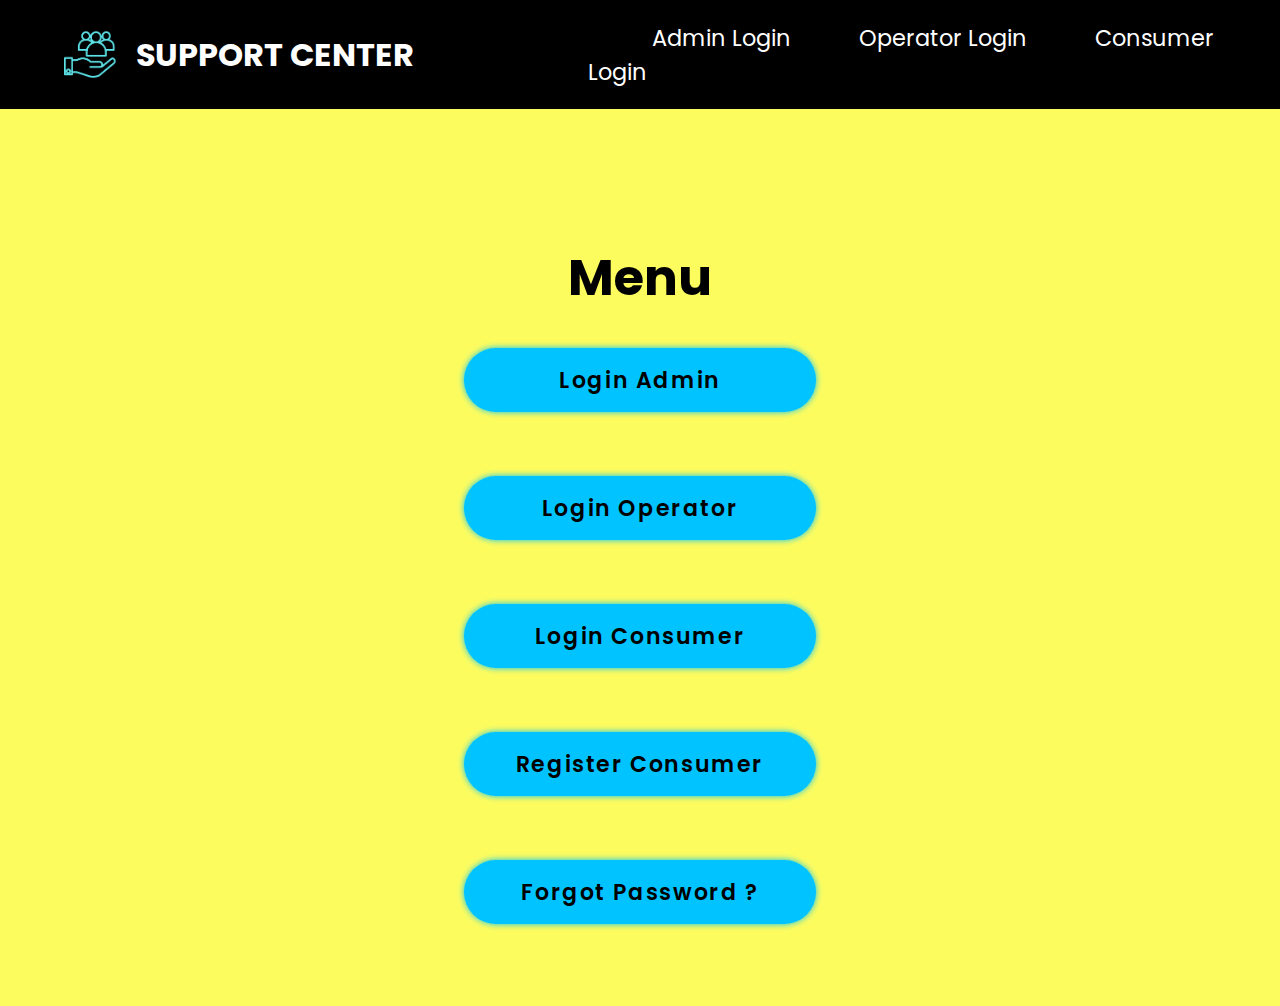
<file: Frontend_Part/index.html>
<!DOCTYPE html>
<html lang="en">
<head>
    <meta charset="UTF-8">
    <meta http-equiv="X-UA-Compatible" content="IE=edge">
    <meta name="viewport" content="width=device-width, initial-scale=1.0">
    <link rel="stylesheet" href="style.css">
    <title>HomePage</title>
</head>
<body>
    <!-- navbar -->
    <div id="nav-menu" >
        <div class="project_logo">
            <img src="./Images/Customer Support2.png" alt="">
            <h1>SUPPORT CENTER</h1>
        </div>
           
        <i class='bx bx-menu' id="menu-icon"></i>

        <nav class="navbar">
            <!-- <a href="#home"> <img id="logo"  src="./Images/logo.avif" alt=""></a> -->
            <a href="Login/adminLogin.html">Admin Login</a >
            <a href="Login/operatorLogin.html">Operator Login</a >
            <a href="Login/consumerLogin.html">Consumer Login</a >    
        </nav>    
               
         <!-- <li><button id="resume-button-1" onclick="resume()"><a id="resume-link-1" class="nav-link resume" href="./Image/Suryakant-Singh-Resume.pdf" download="Suryakant_Singh_Resume" target="_blank">Resume</a></button></li>

         <a href="javascript:void(0);" class="icon" onclick="myfunction()"> ☰ </a> -->
    </div>

    <!-- Menu -->
    <div id="menu" class="menu">
        <div>
            <h2>Menu</h2>
        </div>
        <div>
            <a href="Login/adminLogin.html"><button>Login Admin</button></a>
            <a href="Login/operatorLogin.html"><button>Login Operator</button></a>
            <a href="Login/consumerLogin.html"><button>Login Consumer</button></a>
            <a href="./Registration/consumerSignup.html"><button>Register Consumer</button></a>
            <a href="./ForgotPassword/forgotPassword.html"><button>Forgot Password ?</button></a>
        </div>
    </div>
    <br><br>

</body>
</html>
</file>
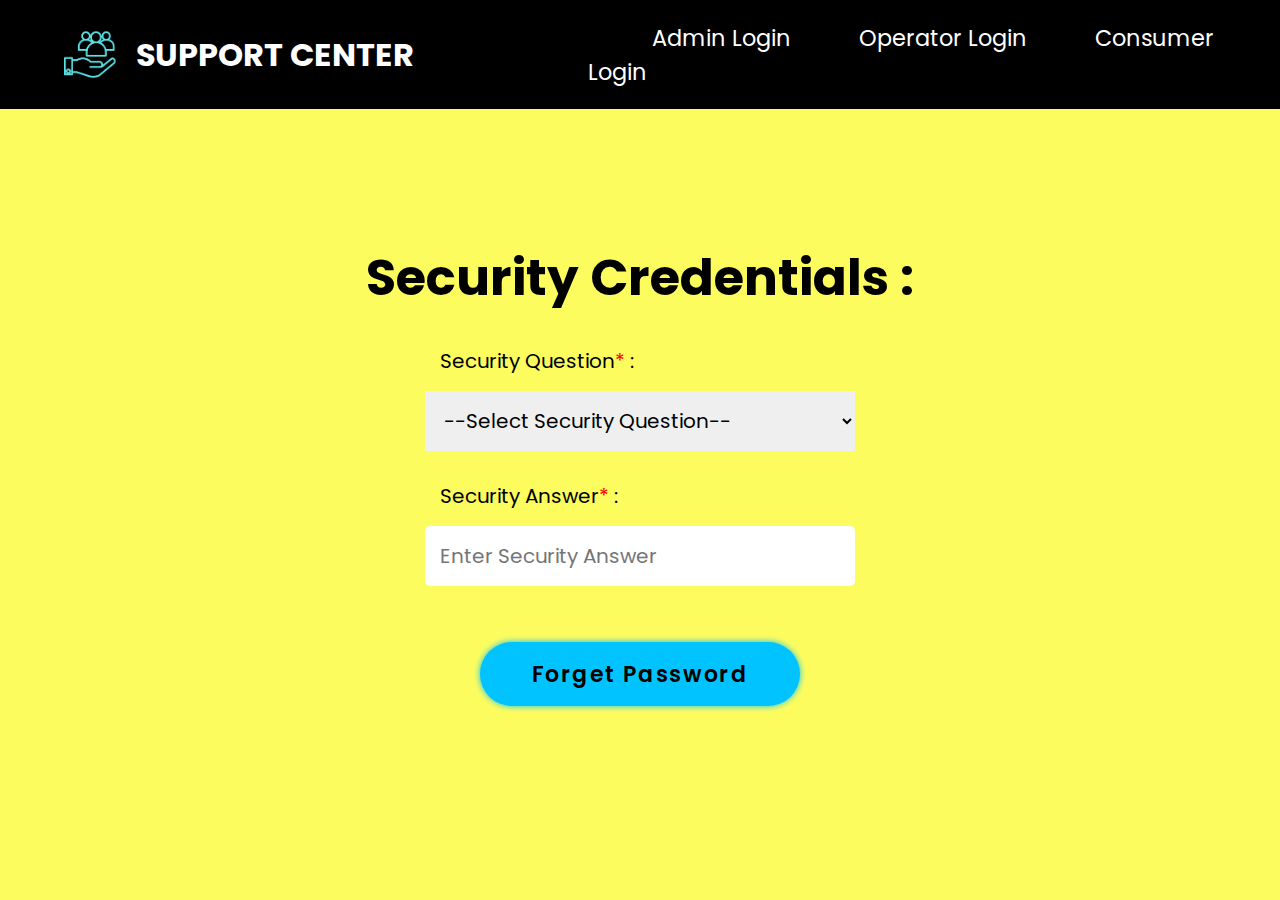
<file: Frontend_Part/ForgotPassword/forgotPassword.html>
<!DOCTYPE html>
<html lang="en">
<head>
    <meta charset="UTF-8">
    <meta http-equiv="X-UA-Compatible" content="IE=edge">
    <meta name="viewport" content="width=device-width, initial-scale=1.0">
    <link rel="stylesheet" href="./forgotPassword.css">
    <title>Forget Password</title>
</head>
<body>
    <!-- navbar -->
    <div id="nav-menu" >
        <div class="project_logo">
            <img src="../Images/Customer Support2.png" alt="">
            <h1>SUPPORT CENTER</h1>
        </div>
           
        <i class='bx bx-menu' id="menu-icon"></i>

        <nav class="navbar">
            <!-- <a href="#home"> <img id="logo"  src="./Images/logo.avif" alt=""></a> -->
            <a href="./adminLogin.html"  >Admin Login</a >
            <a href="./operatorLogin.html" >Operator Login</a >
            <a href="./consumerLogin.html"  >Consumer Login</a >

        </nav>    
               
         <!-- <li><button id="resume-button-1" onclick="resume()"><a id="resume-link-1" class="nav-link resume" href="./Image/Suryakant-Singh-Resume.pdf" download="Suryakant_Singh_Resume" target="_blank">Resume</a></button></li>

         <a href="javascript:void(0);" class="icon" onclick="myfunction()"> ☰ </a> -->
    </div>

    <!-- Menu -->
    <div id="menu" class="menu">
        <div>
            <h2>Security Credentials :</h2>
        </div>
        <div>
            <form action="#">
                <label for="sq">Security Question<span>*</span> :</label>
                <select name="securityQuestion" id="sq" required>
                    <option value="">--Select Security Question--</option>
                    <option value="what is your favourite sport">What is your favourite sport?</option>
                    <option value="what is your favourite food">What is your favourite food?</option>
                    <option value="what is your school name">What is your school name?</option>
                    <option value="what is your pet name">What is your pet name?</option>
                    <option value="what is your favourite colour">What is your favourite colour?</option>
                    <option value="who is your role model">Who is your role model?</option>
                </select>
                <label for="sa">Security Answer<span>*</span> :</label>
                <input id="sa" type="text" placeholder="Enter Security Answer" > 
            </form>
            <a href="#"><button>Forget Password</button></a>
        </div>
    </div>

</body>
</html>
</file>
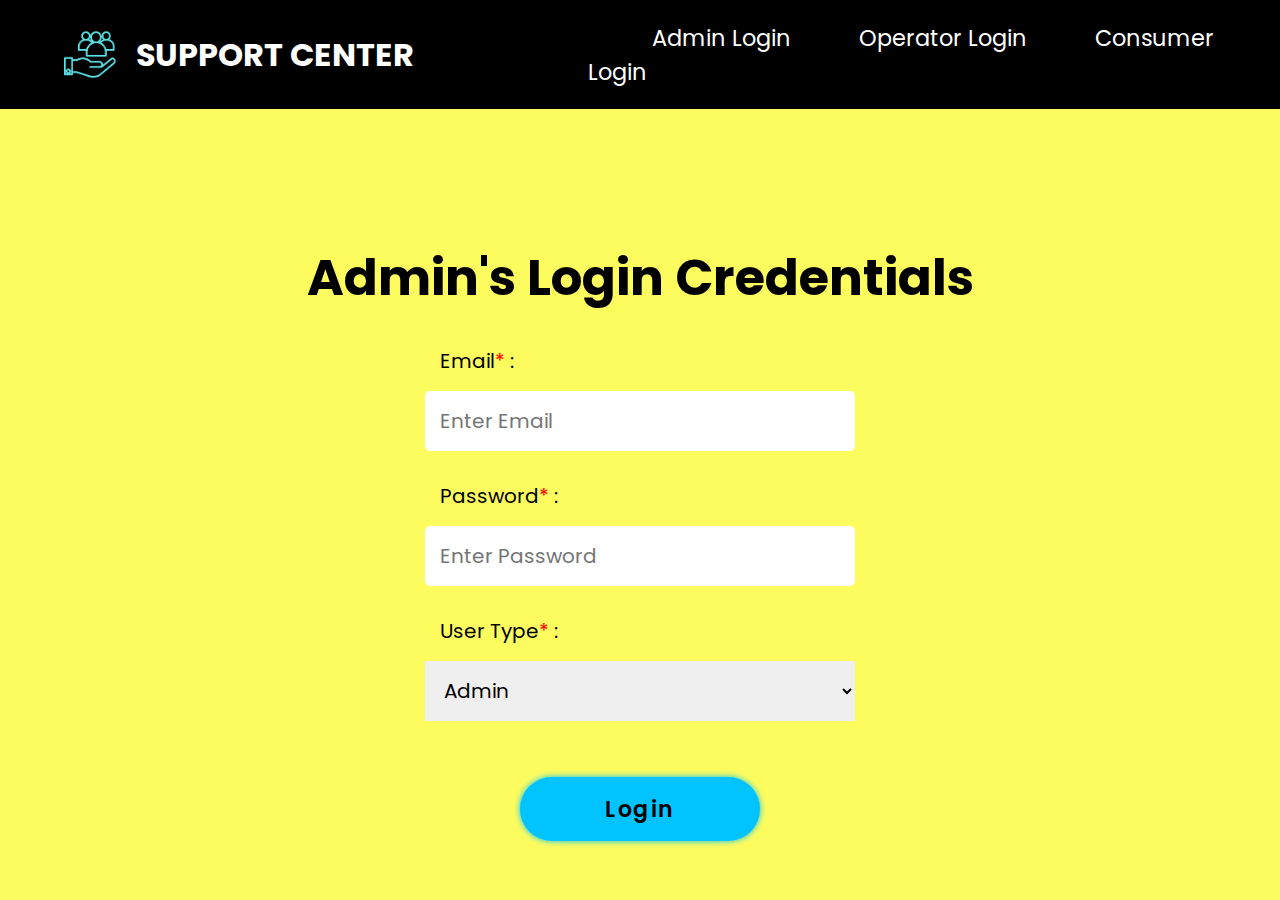
<file: Frontend_Part/Login/adminLogin.html>
<!DOCTYPE html>
<html lang="en">
<head>
    <meta charset="UTF-8">
    <meta http-equiv="X-UA-Compatible" content="IE=edge">
    <meta name="viewport" content="width=device-width, initial-scale=1.0">
    <link rel="stylesheet" href="adminLogin.css">
    <title>AdminLogin</title>
</head>
<body>
    <!-- navbar -->
    <div id="nav-menu" >
        <div class="project_logo">
            <img src="../Images/Customer Support2.png" alt="">
            <h1>SUPPORT CENTER</h1>
        </div>
           
        <i class='bx bx-menu' id="menu-icon"></i>

        <nav class="navbar">
            <!-- <a href="#home"> <img id="logo"  src="./Images/logo.avif" alt=""></a> -->
            <a href="./adminLogin.html"  >Admin Login</a >
            <a href="./operatorLogin.html" >Operator Login</a >
            <a href="./consumerLogin.html"  >Consumer Login</a >

        </nav>    
               
         <!-- <li><button id="resume-button-1" onclick="resume()"><a id="resume-link-1" class="nav-link resume" href="./Image/Suryakant-Singh-Resume.pdf" download="Suryakant_Singh_Resume" target="_blank">Resume</a></button></li>

         <a href="javascript:void(0);" class="icon" onclick="myfunction()"> ☰ </a> -->
    </div>

    <!-- Menu -->
    <div id="menu" class="menu">
        <div>
            <h2>Admin's Login Credentials</h2>
        </div>
        <div>
            <form action="#">
                <label for="email">Email<span>*</span> :</label>
                <input id="email" type="email" placeholder="Enter Email" required>
                <label for="email">Password<span>*</span> :</label>
                <input id="password" type="password" placeholder="Enter Password" >
                <label for="userType">User Type<span>*</span> :</label>
                <select name="userType" id="userType" required>
                    <option value="admin" selected>Admin</option>
                </select> 
            </form>
            <a href="../RoleOfUsers/adminRole.html"><button>Login</button></a>
        </div>
    </div>

</body>
</html>
</file>
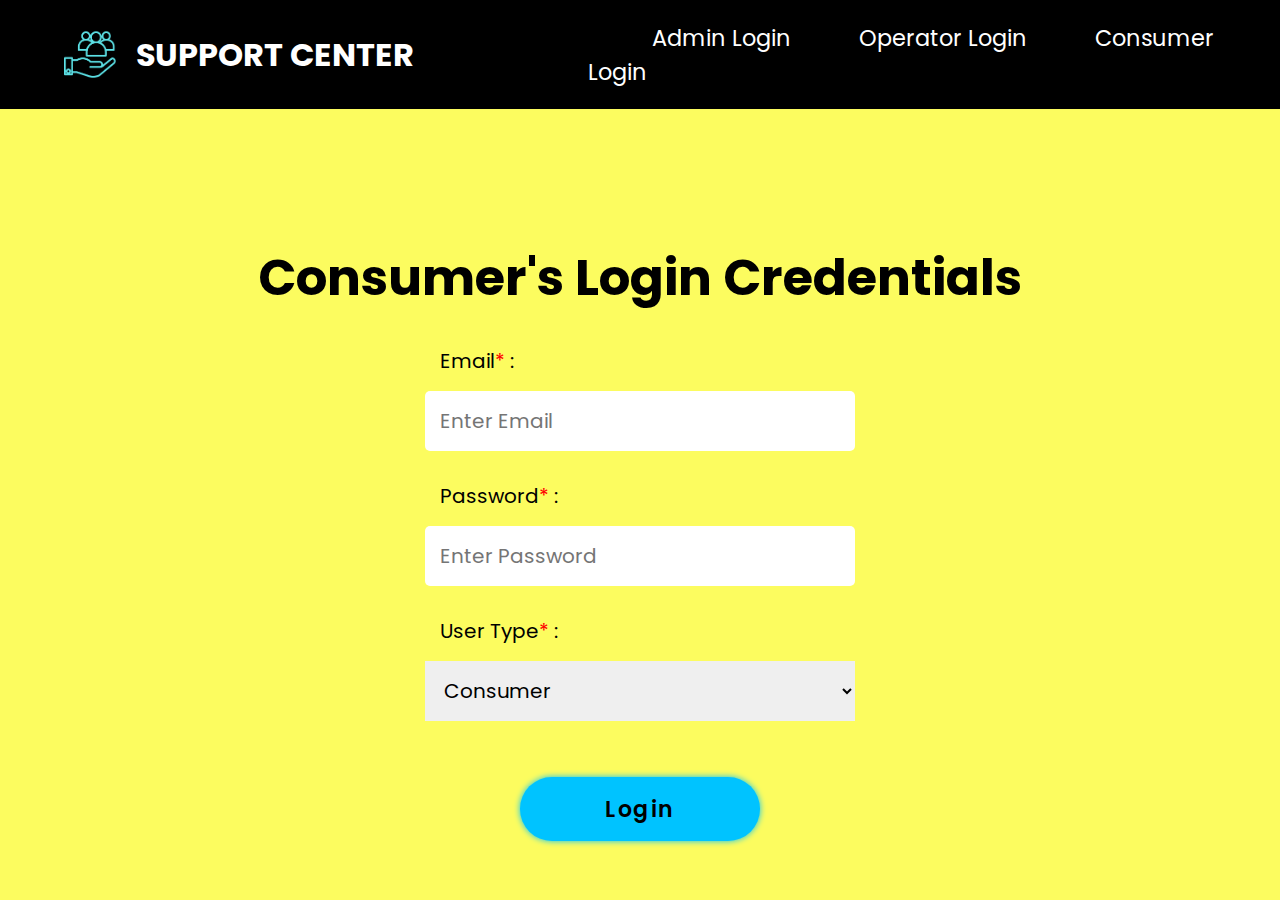
<file: Frontend_Part/Login/consumerLogin.html>
<!DOCTYPE html>
<html lang="en">
<head>
    <meta charset="UTF-8">
    <meta http-equiv="X-UA-Compatible" content="IE=edge">
    <meta name="viewport" content="width=device-width, initial-scale=1.0">
    <link rel="stylesheet" href="consumerLogin.css">
    <title>OperatorLogin</title>
</head>
<body>
    <!-- navbar -->
    <div id="nav-menu" >
        <div class="project_logo">
            <img src="../Images/Customer Support2.png" alt="">
            <h1>SUPPORT CENTER</h1>
        </div>
           
        <i class='bx bx-menu' id="menu-icon"></i>

        <nav class="navbar">
            <!-- <a href="#home"> <img id="logo"  src="./Images/logo.avif" alt=""></a> -->
            <a href="./adminLogin.html"  >Admin Login</a >
            <a href="./operatorLogin.html" >Operator Login</a >
            <a href="./consumerLogin.html"  >Consumer Login</a >

        </nav>    
               
         <!-- <li><button id="resume-button-1" onclick="resume()"><a id="resume-link-1" class="nav-link resume" href="./Image/Suryakant-Singh-Resume.pdf" download="Suryakant_Singh_Resume" target="_blank">Resume</a></button></li>

         <a href="javascript:void(0);" class="icon" onclick="myfunction()"> ☰ </a> -->
    </div>

    <!-- Menu -->
    <div id="menu" class="menu">
        <div>
            <h2>Consumer's Login Credentials</h2>
        </div>
        <div>
            <form action="#">
                <label for="email">Email<span>*</span> :</label>
                <input id="email" type="email" placeholder="Enter Email">
                <label for="email">Password<span>*</span> :</label>
                <input id="password" type="password" placeholder="Enter Password">
                <label for="userType">User Type<span>*</span> :</label>
                <select name="userType" id="userType" required>
                    <option value="consumer" selected>Consumer</option>
                </select>
            </form>
            <a href="../RoleOfUsers/consumerRole.html"><button>Login</button></a>
        </div>
    </div>

</body>
</html>
</file>
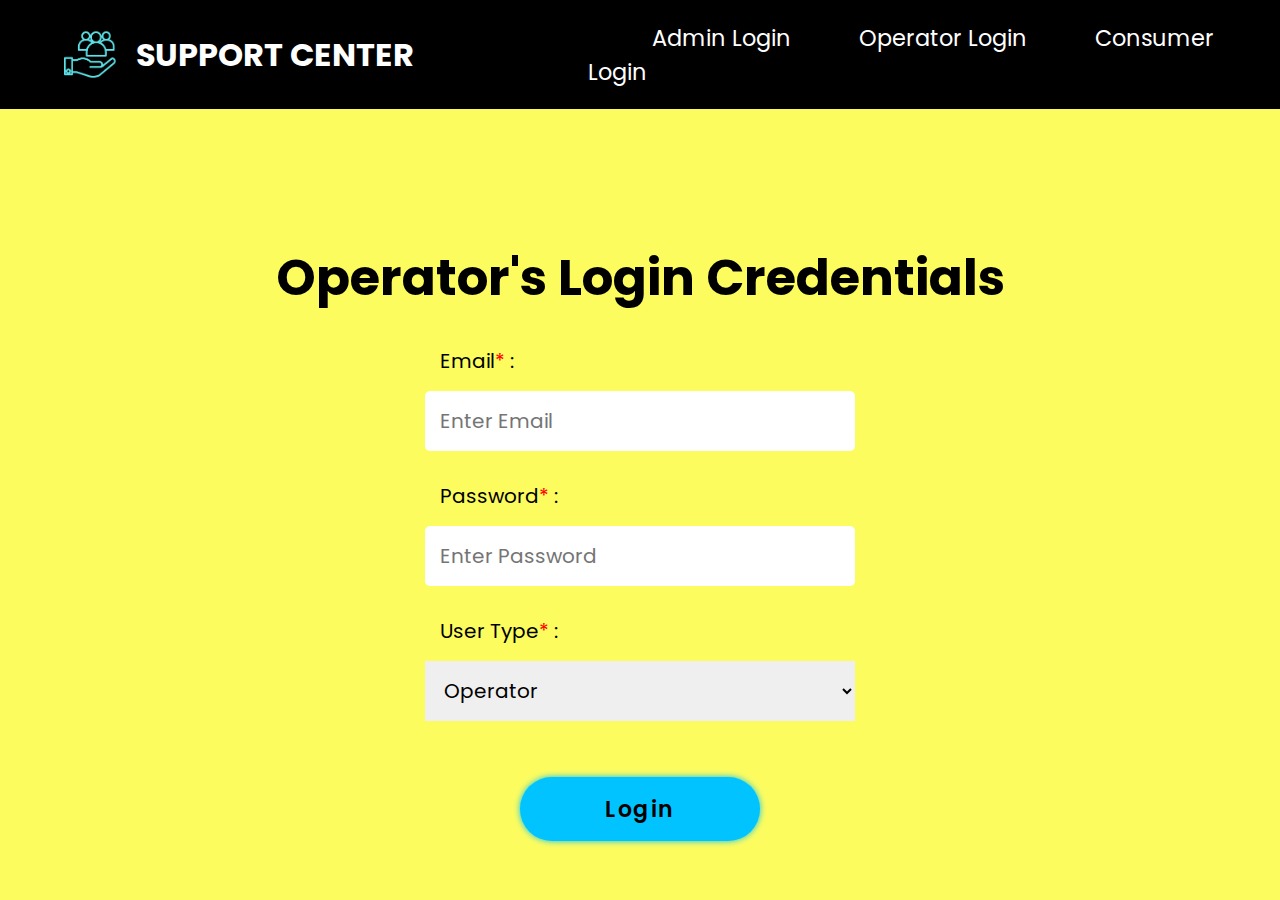
<file: Frontend_Part/Login/operatorLogin.html>
<!DOCTYPE html>
<html lang="en">
<head>
    <meta charset="UTF-8">
    <meta http-equiv="X-UA-Compatible" content="IE=edge">
    <meta name="viewport" content="width=device-width, initial-scale=1.0">
    <link rel="stylesheet" href="operatorLogin.css">
    <title>ConsumerLogin</title>
</head>
<body>
    <!-- navbar -->
    <div id="nav-menu" >
        <div class="project_logo">
            <img src="../Images/Customer Support2.png" alt="">
            <h1>SUPPORT CENTER</h1>
        </div>
           
        <i class='bx bx-menu' id="menu-icon"></i>

        <nav class="navbar">
            <!-- <a href="#home"> <img id="logo"  src="./Images/logo.avif" alt=""></a> -->
            <a href="./adminLogin.html"  >Admin Login</a >
            <a href="./operatorLogin.html" >Operator Login</a >
            <a href="./consumerLogin.html"  >Consumer Login</a >
        </nav>    
               
         <!-- <li><button id="resume-button-1" onclick="resume()"><a id="resume-link-1" class="nav-link resume" href="./Image/Suryakant-Singh-Resume.pdf" download="Suryakant_Singh_Resume" target="_blank">Resume</a></button></li>

         <a href="javascript:void(0);" class="icon" onclick="myfunction()"> ☰ </a> -->
    </div>

    <!-- Menu -->
    <div id="menu" class="menu">
        <div>
            <h2>Operator's Login Credentials</h2>
        </div>
        <div>
            <form action="#">
                <label for="email">Email<span>*</span> :</label>
                <input id="email" type="email" placeholder="Enter Email">
                <label for="email">Password<span>*</span> :</label>
                <input id="password" type="password" placeholder="Enter Password">
                <label for="userType">User Type<span>*</span> :</label>
                <select name="userType" id="userType" required>
                    <option value="operator" selected>Operator</option>
                </select>
            </form>
            <a href="../RoleOfUsers/operatorRole.html"><button>Login</button></a>
        </div>
    </div>

</body>
</html>
</file>
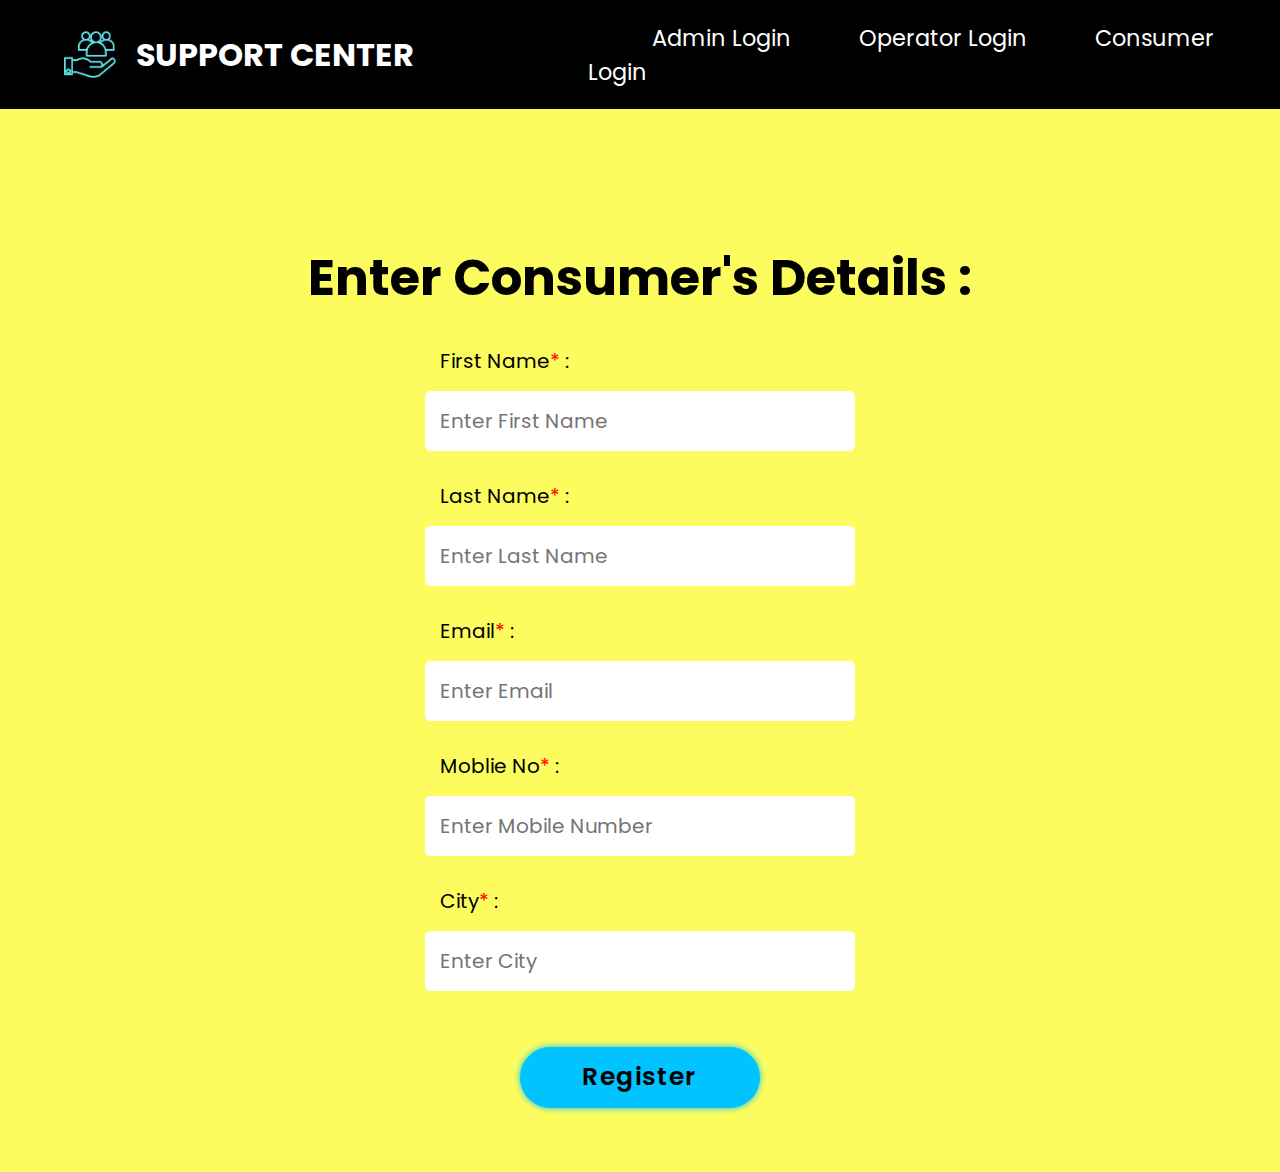
<file: Frontend_Part/Registration/consumerSignup.html>
<!DOCTYPE html>
<html lang="en">
<head>
    <meta charset="UTF-8">
    <meta http-equiv="X-UA-Compatible" content="IE=edge">
    <meta name="viewport" content="width=device-width, initial-scale=1.0">
    <link rel="stylesheet" href="../Registration/consumerSignup.css">
    <title>ConsumerRegistration</title>
</head>
<body>
    <!-- navbar -->
    <div id="nav-menu" >
        <div class="project_logo">
            <img src="../Images/Customer Support2.png" alt="">
            <h1>SUPPORT CENTER</h1>
        </div>
           
        <i class='bx bx-menu' id="menu-icon"></i>

        <nav class="navbar">
            <!-- <a href="#home"> <img id="logo"  src="./Images/logo.avif" alt=""></a> -->
            <a href="./adminLogin.html"  >Admin Login</a >
            <a href="./operatorLogin.html" >Operator Login</a >
            <a href="./consumerLogin.html"  >Consumer Login</a >

        </nav>    
               
         <!-- <li><button id="resume-button-1" onclick="resume()"><a id="resume-link-1" class="nav-link resume" href="./Image/Suryakant-Singh-Resume.pdf" download="Suryakant_Singh_Resume" target="_blank">Resume</a></button></li>

         <a href="javascript:void(0);" class="icon" onclick="myfunction()"> ☰ </a> -->
    </div>

    <!-- Menu -->
    <div id="menu" class="menu">
        <div>
            <h2>Enter Consumer's Details :</h2>
        </div>
        <div>
            <form action="#">
                <label for="fName">First Name<span>*</span> :</label>
                <input id="fName" type="text" placeholder="Enter First Name" >
                <label for="lName">Last Name<span>*</span> :</label>
                <input id="lName" type="text" placeholder="Enter Last Name" >
                <label for="email">Email<span>*</span> :</label>
                <input id="email" type="email" placeholder="Enter Email" >
                <label for="mobile">Moblie No<span>*</span> :</label>
                <input id="mobile" type="number" placeholder="Enter Mobile Number" >
                <label for="city">City<span>*</span> :</label>
                <input id="city" type="text" placeholder="Enter City" >
            </form>
            <a href="#"><button>Register</button></a>
        </div>
    </div>

</body>
</html>
</file>
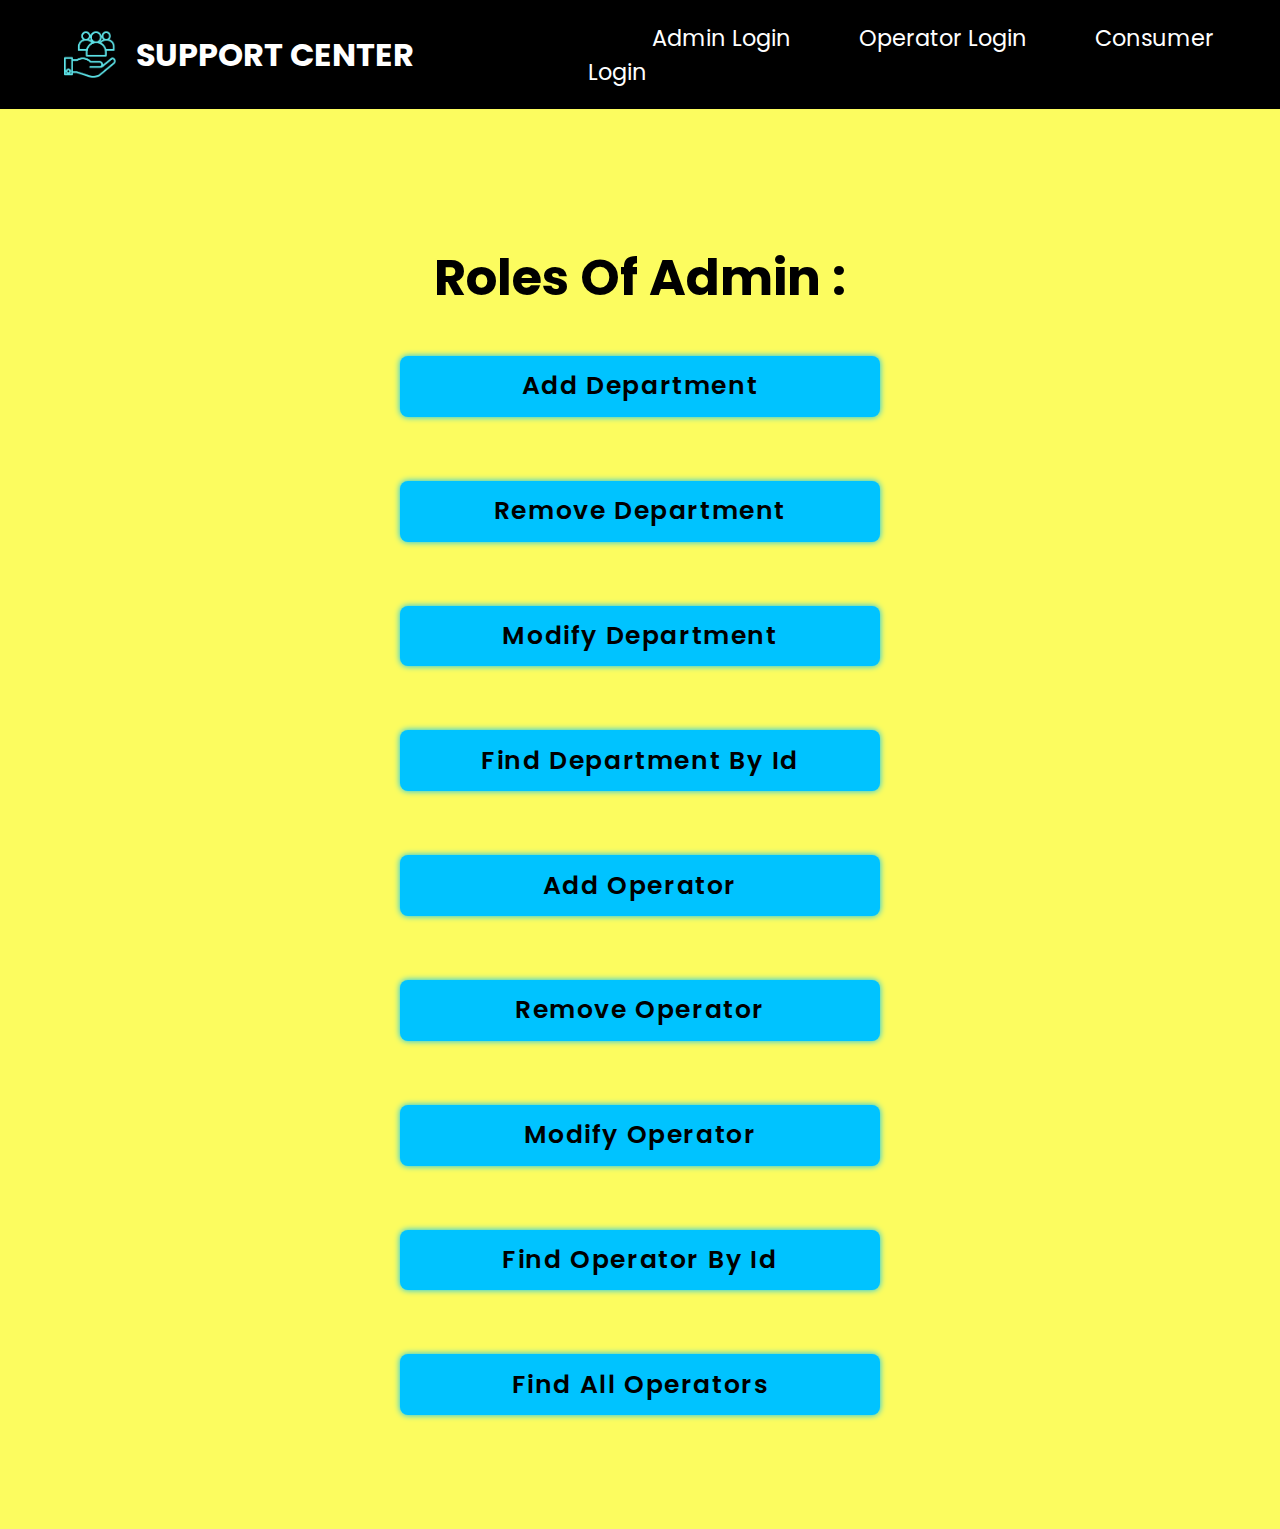
<file: Frontend_Part/RoleOfUsers/adminRole.html>
<!DOCTYPE html>
<html lang="en">
<head>
    <meta charset="UTF-8">
    <meta http-equiv="X-UA-Compatible" content="IE=edge">
    <meta name="viewport" content="width=device-width, initial-scale=1.0">
    <link rel="stylesheet" href="adminRole.css">
    <title>RolesOfAdmin</title>
</head>
<body>
    <!-- navbar -->
    <div id="nav-menu" >
        <div class="project_logo">
            <img src="../Images/Customer Support2.png" alt="">
            <h1>SUPPORT CENTER</h1>
        </div>
           
        <i class='bx bx-menu' id="menu-icon"></i>

        <nav class="navbar">
            <!-- <a href="#home"> <img id="logo"  src="./Images/logo.avif" alt=""></a> -->
            <a href="./adminLogin.html"  >Admin Login</a >
            <a href="./operatorLogin.html" >Operator Login</a >
            <a href="./consumerLogin.html"  >Consumer Login</a >

        </nav>    
    </div>

    <!-- Menu -->
    <div id="menu" class="menu">
        <div>
            <h2>Roles Of Admin :</h2>
        </div>
        <div class="role_button">
            <a href="./ActionsOfAdmin/addDepartment.html"><button>Add Department</button></a>
            <a href="./ActionsOfAdmin/removeDepartment.html"><button>Remove Department</button></a>
            <a href="./ActionsOfAdmin/modifyDepartment.html"><button>Modify Department</button></a>
            <a href="./ActionsOfAdmin/findDeptById.html"><button>Find Department By Id</button></a>
            <a href="./ActionsOfAdmin/addOperator.html"><button>Add Operator</button></a>
            <a href="./ActionsOfAdmin/removeOperator.html"><button>Remove Operator</button></a>
            <a href="./ActionsOfAdmin/modifyOperator.html"><button>Modify Operator</button></a>
            <a href="./ActionsOfAdmin/findOperatorById.html"><button>Find Operator By Id</button></a>
            <a href="#"><button>Find All Operators</button></a>
        </div>
    </div>
    <br>
    <br>

</body>
</html>
</file>
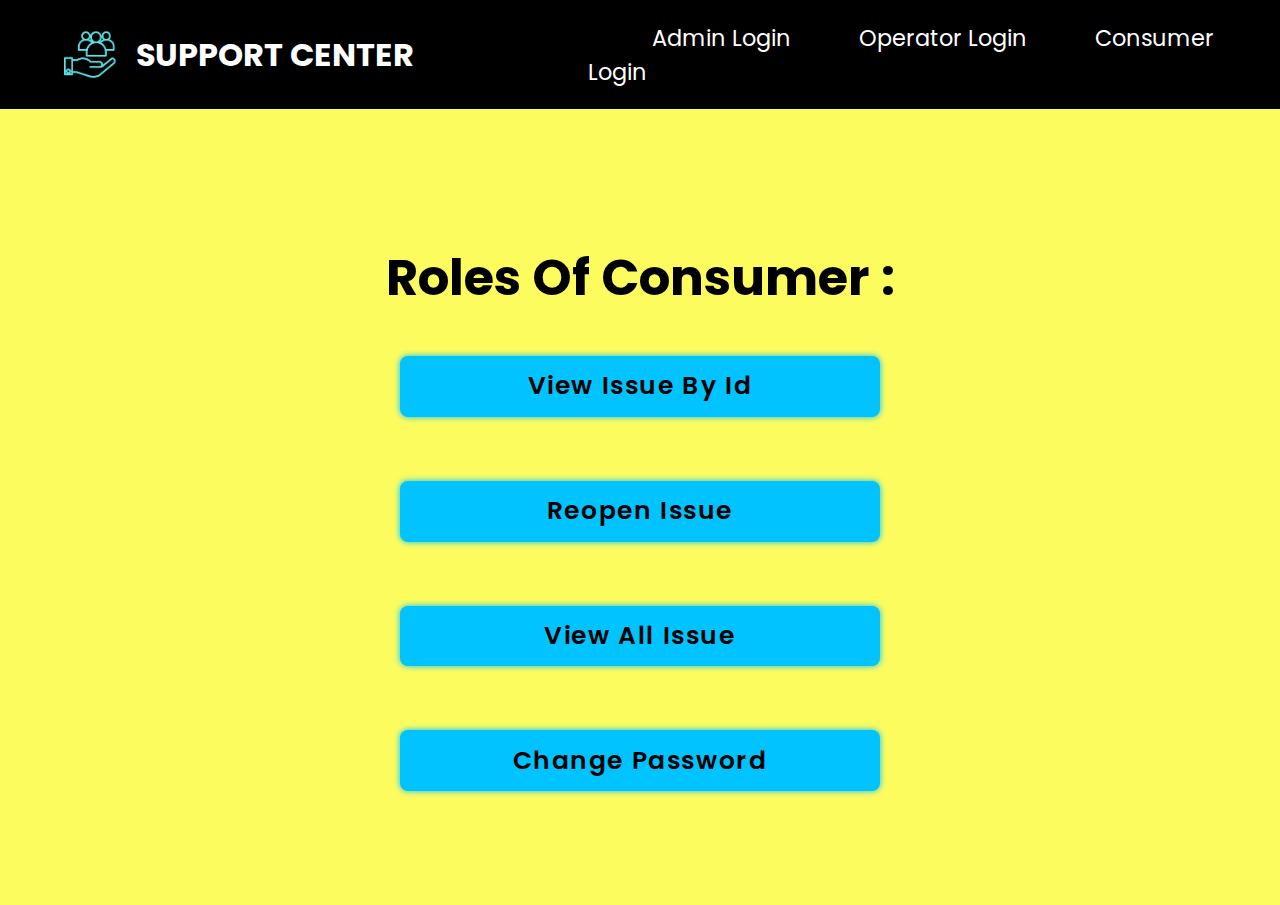
<file: Frontend_Part/RoleOfUsers/consumerRole.html>
<!DOCTYPE html>
<html lang="en">
<head>
    <meta charset="UTF-8">
    <meta http-equiv="X-UA-Compatible" content="IE=edge">
    <meta name="viewport" content="width=device-width, initial-scale=1.0">
    <link rel="stylesheet" href="./consumerRole.css">
    <title>RolesOfConsumer</title>
</head>
<body>
    <!-- navbar -->
    <div id="nav-menu" >
        <div class="project_logo">
            <img src="../Images/Customer Support2.png" alt="">
            <h1>SUPPORT CENTER</h1>
        </div>
           
        <i class='bx bx-menu' id="menu-icon"></i>

        <nav class="navbar">
            <!-- <a href="#home"> <img id="logo"  src="./Images/logo.avif" alt=""></a> -->
            <a href="./adminLogin.html"  >Admin Login</a >
            <a href="./operatorLogin.html" >Operator Login</a >
            <a href="./consumerLogin.html"  >Consumer Login</a >

        </nav>    
    </div>

    <!-- Menu -->
    <div id="menu" class="menu">
        <div>
            <h2>Roles Of Consumer :</h2>
        </div>
        <div class="role_button">
            <a href="./ActionsOfConsumer/viewIssueById.html"><button>View Issue By Id</button></a>
            <a href="./ActionsOfConsumer/reopenIssue.html"><button>Reopen Issue</button></a>
            <a href="#"><button>View All Issue</button></a>
            <a href="./ActionsOfConsumer/changePassword.html"><button>Change Password</button></a>
        </div>
    </div>
    <br>
    <br>

</body>
</html>
</file>
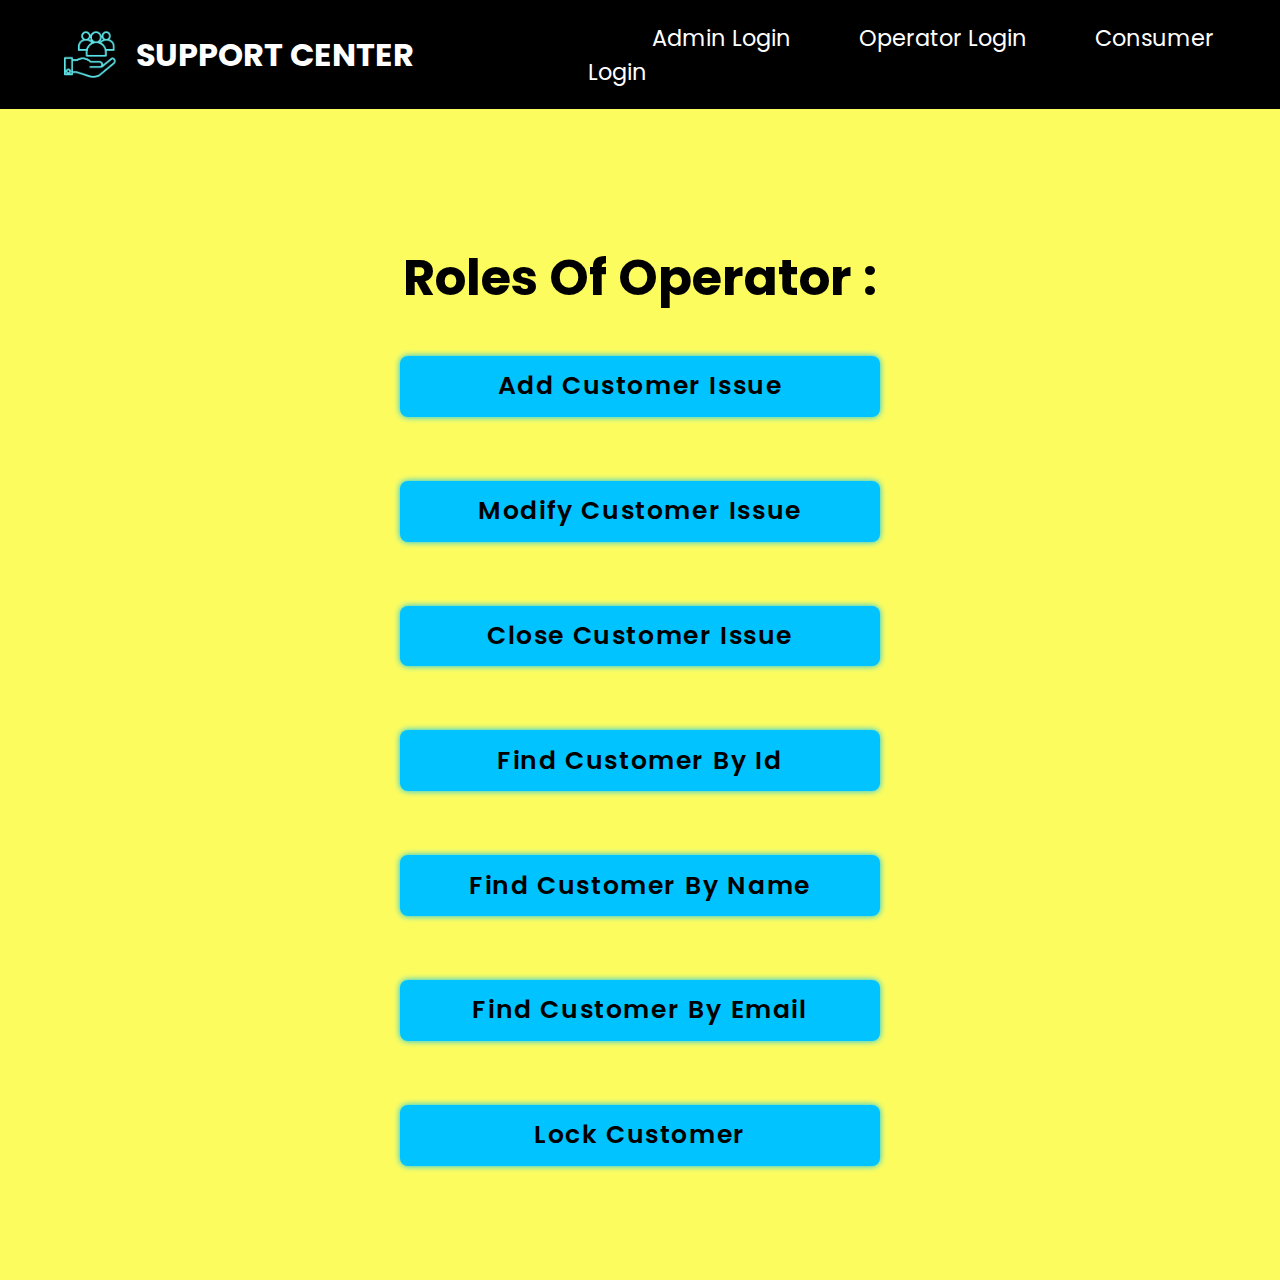
<file: Frontend_Part/RoleOfUsers/operatorRole.html>
<!DOCTYPE html>
<html lang="en">
<head>
    <meta charset="UTF-8">
    <meta http-equiv="X-UA-Compatible" content="IE=edge">
    <meta name="viewport" content="width=device-width, initial-scale=1.0">
    <link rel="stylesheet" href="./operatorRole.css">
    <title>RolesOfOperator</title>
</head>
<body>
    <!-- navbar -->
    <div id="nav-menu" >
        <div class="project_logo">
            <img src="../Images/Customer Support2.png" alt="">
            <h1>SUPPORT CENTER</h1>
        </div>
           
        <i class='bx bx-menu' id="menu-icon"></i>

        <nav class="navbar">
            <!-- <a href="#home"> <img id="logo"  src="./Images/logo.avif" alt=""></a> -->
            <a href="./adminLogin.html"  >Admin Login</a >
            <a href="./operatorLogin.html" >Operator Login</a >
            <a href="./consumerLogin.html"  >Consumer Login</a >

        </nav>    
    </div>

    <!-- Menu -->
    <div id="menu" class="menu">
        <div>
            <h2>Roles Of Operator :</h2>
        </div>
        <div class="role_button">
            <a href="./ActionsOfOpeartor/addCustomerIssue.html"><button>Add Customer Issue</button></a>
            <a href="./ActionsOfOpeartor/modifyCustomerIssue.html"><button>Modify Customer Issue</button></a>
            <a href="./ActionsOfOpeartor/closeCustomerIssue.html"><button>Close Customer Issue</button></a>
            <a href="./ActionsOfOpeartor/findCustById.html"><button>Find Customer By Id</button></a>
            <a href="./ActionsOfOpeartor/findCustByName.html"><button>Find Customer By Name</button></a>
            <a href="./ActionsOfOpeartor/findCustByEmail.html"><button>Find Customer By Email</button></a>
            <a href="./ActionsOfOpeartor/lockCustomer.html"><button>Lock Customer</button></a>
        </div>
    </div>
    <br>
    <br>

</body>
</html>
</file>
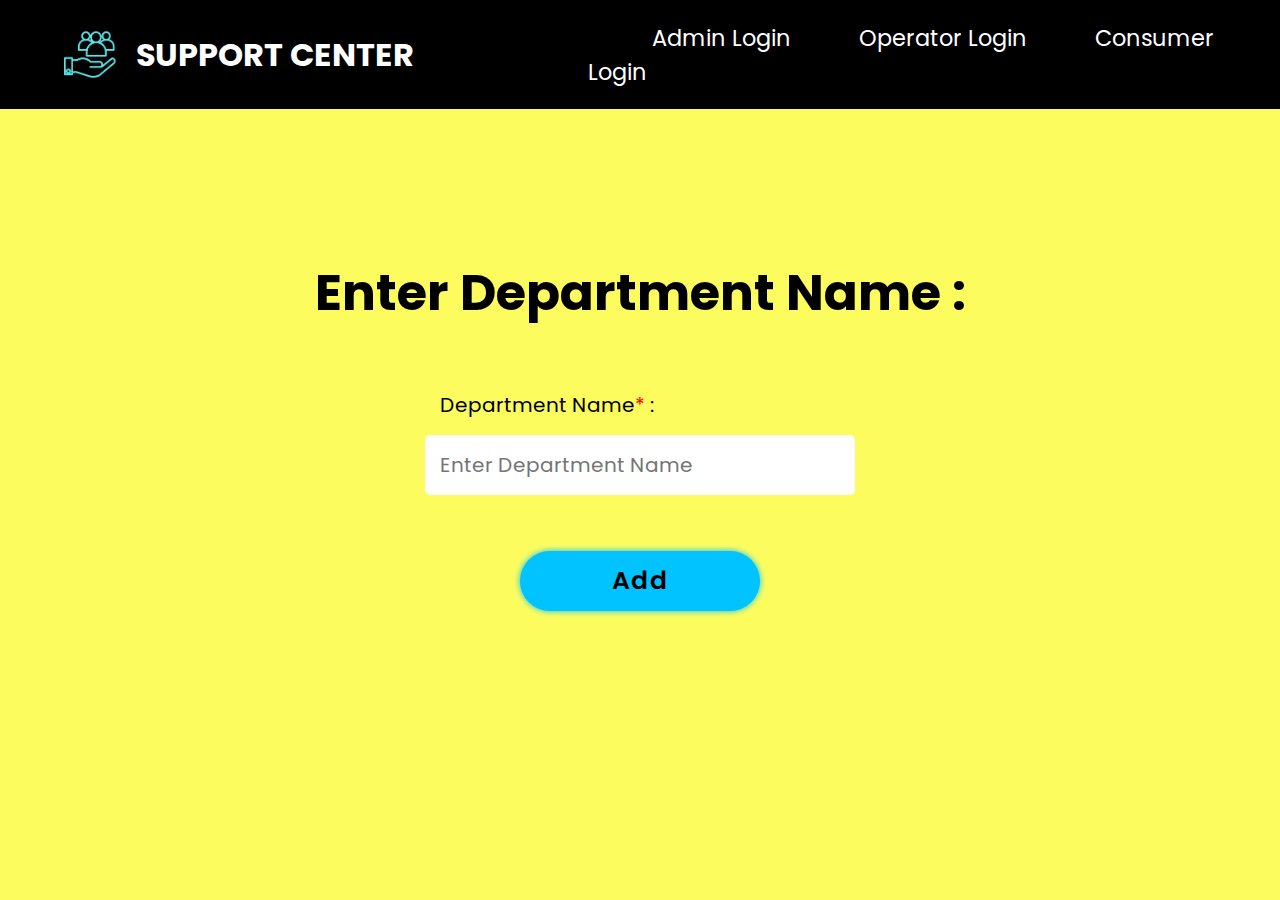
<file: Frontend_Part/RoleOfUsers/ActionsOfAdmin/addDepartment.html>
<!DOCTYPE html>
<html lang="en">
<head>
    <meta charset="UTF-8">
    <meta http-equiv="X-UA-Compatible" content="IE=edge">
    <meta name="viewport" content="width=device-width, initial-scale=1.0">
    <link rel="stylesheet" href="./addDepartment.css">
    <title>AddDepartment</title>
</head>
<body>
    <!-- navbar -->
    <div id="nav-menu" >
        <div class="project_logo">
            <img src="../../Images/Customer Support2.png" alt="">
            <h1>SUPPORT CENTER</h1>
        </div>
           
        <i class='bx bx-menu' id="menu-icon"></i>

        <nav class="navbar">
            <!-- <a href="#home"> <img id="logo"  src="./Images/logo.avif" alt=""></a> -->
            <a href="./adminLogin.html"  >Admin Login</a >
            <a href="./operatorLogin.html" >Operator Login</a >
            <a href="./consumerLogin.html"  >Consumer Login</a >

        </nav>    
               
         <!-- <li><button id="resume-button-1" onclick="resume()"><a id="resume-link-1" class="nav-link resume" href="./Image/Suryakant-Singh-Resume.pdf" download="Suryakant_Singh_Resume" target="_blank">Resume</a></button></li>

         <a href="javascript:void(0);" class="icon" onclick="myfunction()"> ☰ </a> -->
    </div>

    <!-- Menu -->
    
    <div id="menu" class="menu">
        <div>
            <h2>Enter Department Name :</h2>
        </div>
        <div>
            <form action="#">
                <label for="deptName">Department Name<span>*</span> :</label>
                <input id="deptName" type="text" placeholder="Enter Department Name" >
            </form>
            <a href="#"><button>Add</button></a>
        </div>
    </div>

</body>
</html>
</file>
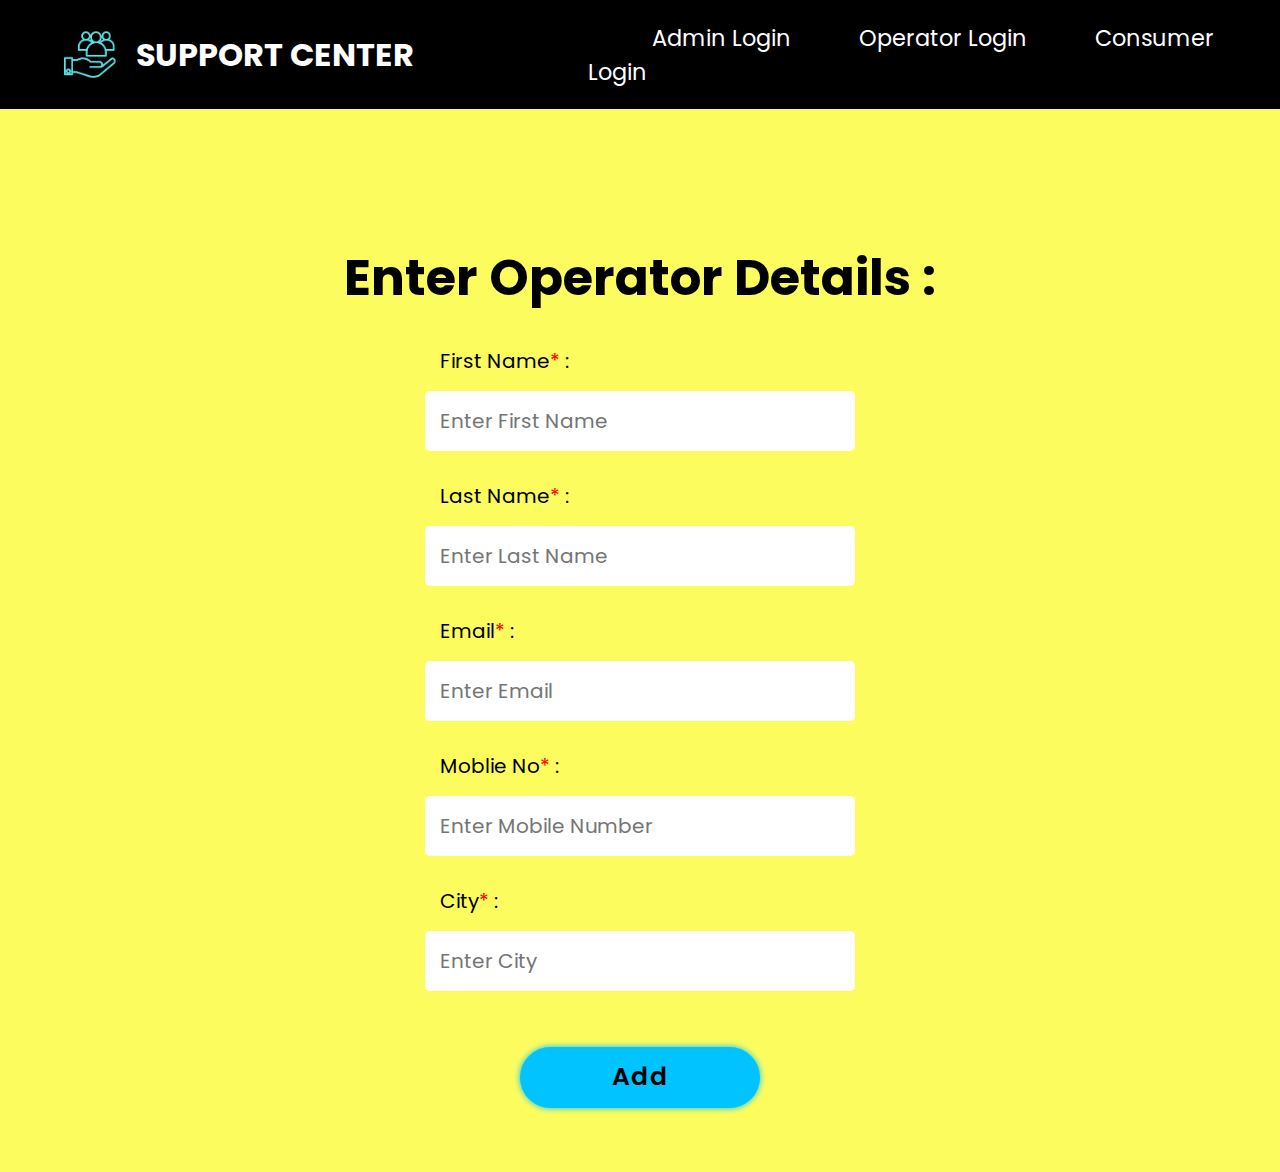
<file: Frontend_Part/RoleOfUsers/ActionsOfAdmin/addOperator.html>
<!DOCTYPE html>
<html lang="en">
<head>
    <meta charset="UTF-8">
    <meta http-equiv="X-UA-Compatible" content="IE=edge">
    <meta name="viewport" content="width=device-width, initial-scale=1.0">
    <link rel="stylesheet" href="./addDepartment.css">
    <title>AddOperator</title>
</head>
<body>
    <!-- navbar -->
    <div id="nav-menu" >
        <div class="project_logo">
            <img src="../../Images/Customer Support2.png" alt="">
            <h1>SUPPORT CENTER</h1>
        </div>
           
        <i class='bx bx-menu' id="menu-icon"></i>

        <nav class="navbar">
            <!-- <a href="#home"> <img id="logo"  src="./Images/logo.avif" alt=""></a> -->
            <a href="./adminLogin.html"  >Admin Login</a >
            <a href="./operatorLogin.html" >Operator Login</a >
            <a href="./consumerLogin.html"  >Consumer Login</a >

        </nav>    
               
         <!-- <li><button id="resume-button-1" onclick="resume()"><a id="resume-link-1" class="nav-link resume" href="./Image/Suryakant-Singh-Resume.pdf" download="Suryakant_Singh_Resume" target="_blank">Resume</a></button></li>

         <a href="javascript:void(0);" class="icon" onclick="myfunction()"> ☰ </a> -->
    </div>

    <!-- Menu -->
    
    <div id="menu" class="menu">
        <div>
            <h2>Enter Operator Details :</h2>
        </div>
        <div>
            <form action="#">
                <label for="fName">First Name<span>*</span> :</label>
                <input id="fName" type="text" placeholder="Enter First Name" >
                <label for="lName">Last Name<span>*</span> :</label>
                <input id="lName" type="text" placeholder="Enter Last Name" >
                <label for="email">Email<span>*</span> :</label>
                <input id="email" type="email" placeholder="Enter Email" >
                <label for="mobile">Moblie No<span>*</span> :</label>
                <input id="mobile" type="number" placeholder="Enter Mobile Number" >
                <label for="city">City<span>*</span> :</label>
                <input id="city" type="text" placeholder="Enter City" >
            </form>
            <a href="#"><button>Add</button></a>
        </div>
    </div>

</body>
</html>
</file>
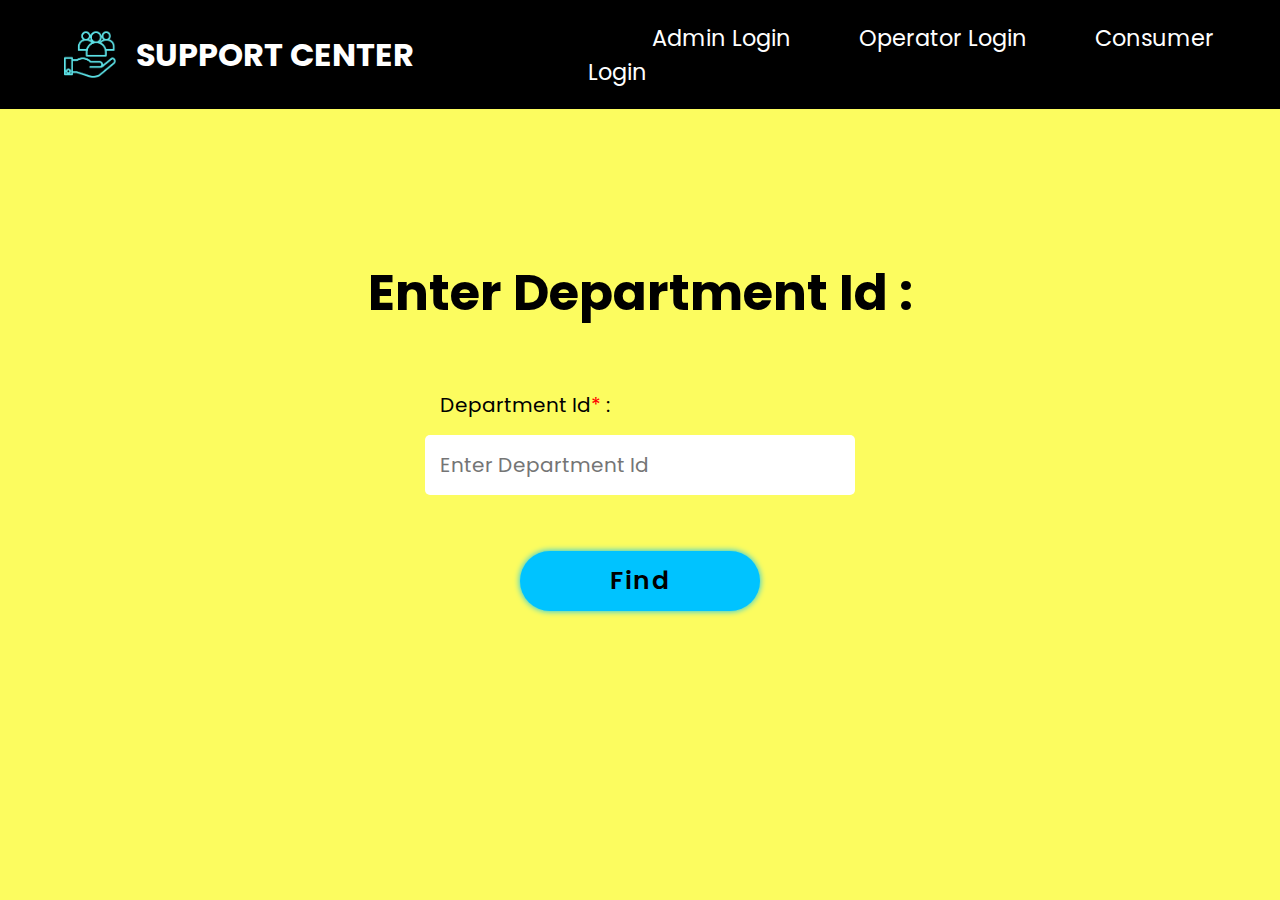
<file: Frontend_Part/RoleOfUsers/ActionsOfAdmin/findDeptById.html>
<!DOCTYPE html>
<html lang="en">
<head>
    <meta charset="UTF-8">
    <meta http-equiv="X-UA-Compatible" content="IE=edge">
    <meta name="viewport" content="width=device-width, initial-scale=1.0">
    <link rel="stylesheet" href="./addDepartment.css">
    <title>FindDepartmentById</title>
</head>
<body>
    <!-- navbar -->
    <div id="nav-menu" >
        <div class="project_logo">
            <img src="../../Images/Customer Support2.png" alt="">
            <h1>SUPPORT CENTER</h1>
        </div>
           
        <i class='bx bx-menu' id="menu-icon"></i>

        <nav class="navbar">
            <!-- <a href="#home"> <img id="logo"  src="./Images/logo.avif" alt=""></a> -->
            <a href="./adminLogin.html"  >Admin Login</a >
            <a href="./operatorLogin.html" >Operator Login</a >
            <a href="./consumerLogin.html"  >Consumer Login</a >

        </nav>    
               
         <!-- <li><button id="resume-button-1" onclick="resume()"><a id="resume-link-1" class="nav-link resume" href="./Image/Suryakant-Singh-Resume.pdf" download="Suryakant_Singh_Resume" target="_blank">Resume</a></button></li>

         <a href="javascript:void(0);" class="icon" onclick="myfunction()"> ☰ </a> -->
    </div>

    <!-- Menu -->
    
    <div id="menu" class="menu">
        <div>
            <h2>Enter Department Id :</h2>
        </div>
        <div>
            <form action="#">
                <label for="deptId">Department Id<span>*</span> :</label>
                <input id="deptId" type="text" placeholder="Enter Department Id" >
            </form>
            <a href="#"><button>Find</button></a>
        </div>
    </div>

</body>
</html>
</file>
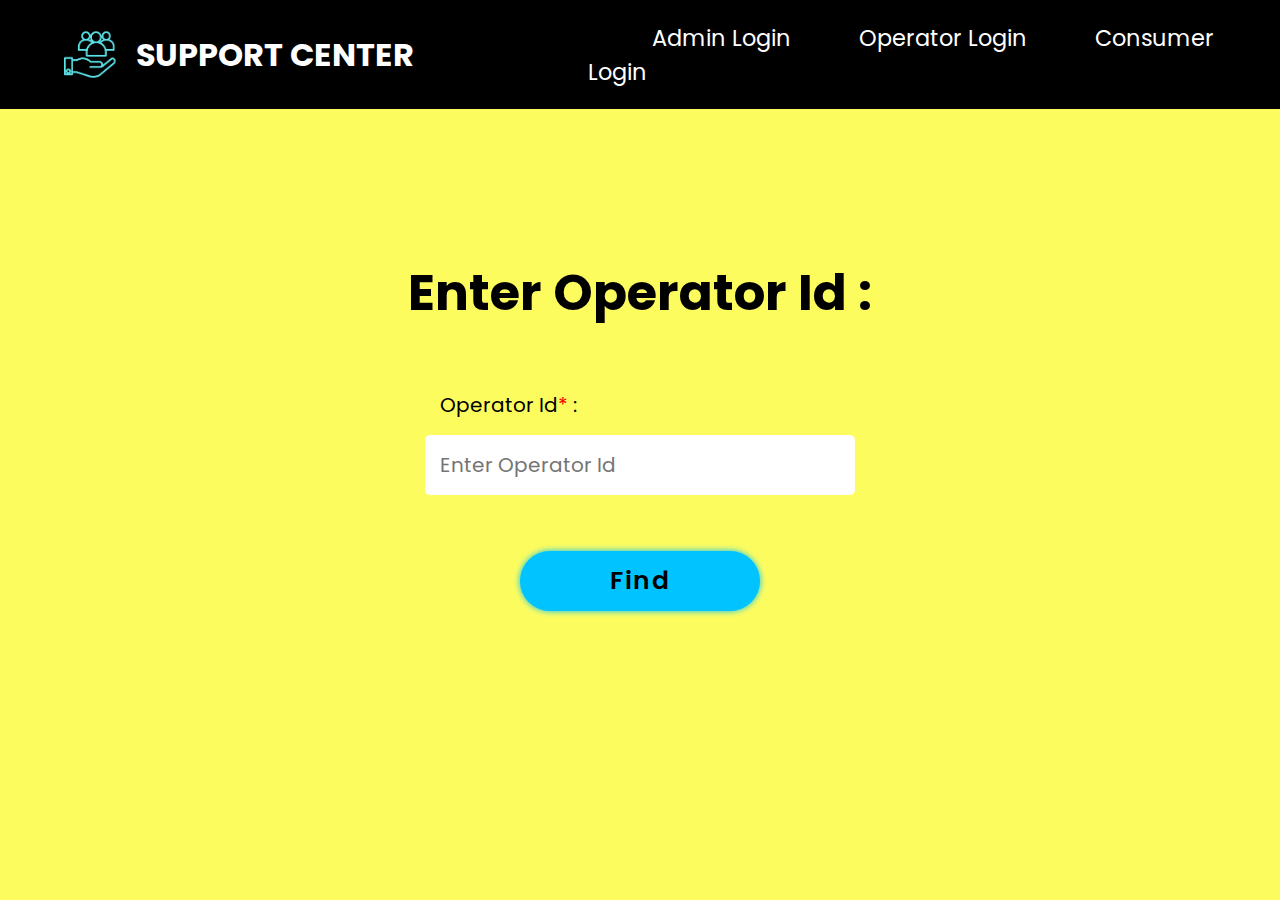
<file: Frontend_Part/RoleOfUsers/ActionsOfAdmin/findOperatorById.html>
<!DOCTYPE html>
<html lang="en">
<head>
    <meta charset="UTF-8">
    <meta http-equiv="X-UA-Compatible" content="IE=edge">
    <meta name="viewport" content="width=device-width, initial-scale=1.0">
    <link rel="stylesheet" href="./addDepartment.css">
    <title>FindOperatorById</title>
</head>
<body>
    <!-- navbar -->
    <div id="nav-menu" >
        <div class="project_logo">
            <img src="../../Images/Customer Support2.png" alt="">
            <h1>SUPPORT CENTER</h1>
        </div>
           
        <i class='bx bx-menu' id="menu-icon"></i>

        <nav class="navbar">
            <!-- <a href="#home"> <img id="logo"  src="./Images/logo.avif" alt=""></a> -->
            <a href="./adminLogin.html"  >Admin Login</a >
            <a href="./operatorLogin.html" >Operator Login</a >
            <a href="./consumerLogin.html"  >Consumer Login</a >

        </nav>    
               
         <!-- <li><button id="resume-button-1" onclick="resume()"><a id="resume-link-1" class="nav-link resume" href="./Image/Suryakant-Singh-Resume.pdf" download="Suryakant_Singh_Resume" target="_blank">Resume</a></button></li>

         <a href="javascript:void(0);" class="icon" onclick="myfunction()"> ☰ </a> -->
    </div>

    <!-- Menu -->
    
    <div id="menu" class="menu">
        <div>
            <h2>Enter Operator Id :</h2>
        </div>
        <div>
            <form action="#">
                <label for="optId">Operator Id<span>*</span> :</label>
                <input id="optId" type="text" placeholder="Enter Operator Id" >
            </form>
            <a href="#"><button>Find</button></a>
        </div>
    </div>

</body>
</html>
</file>
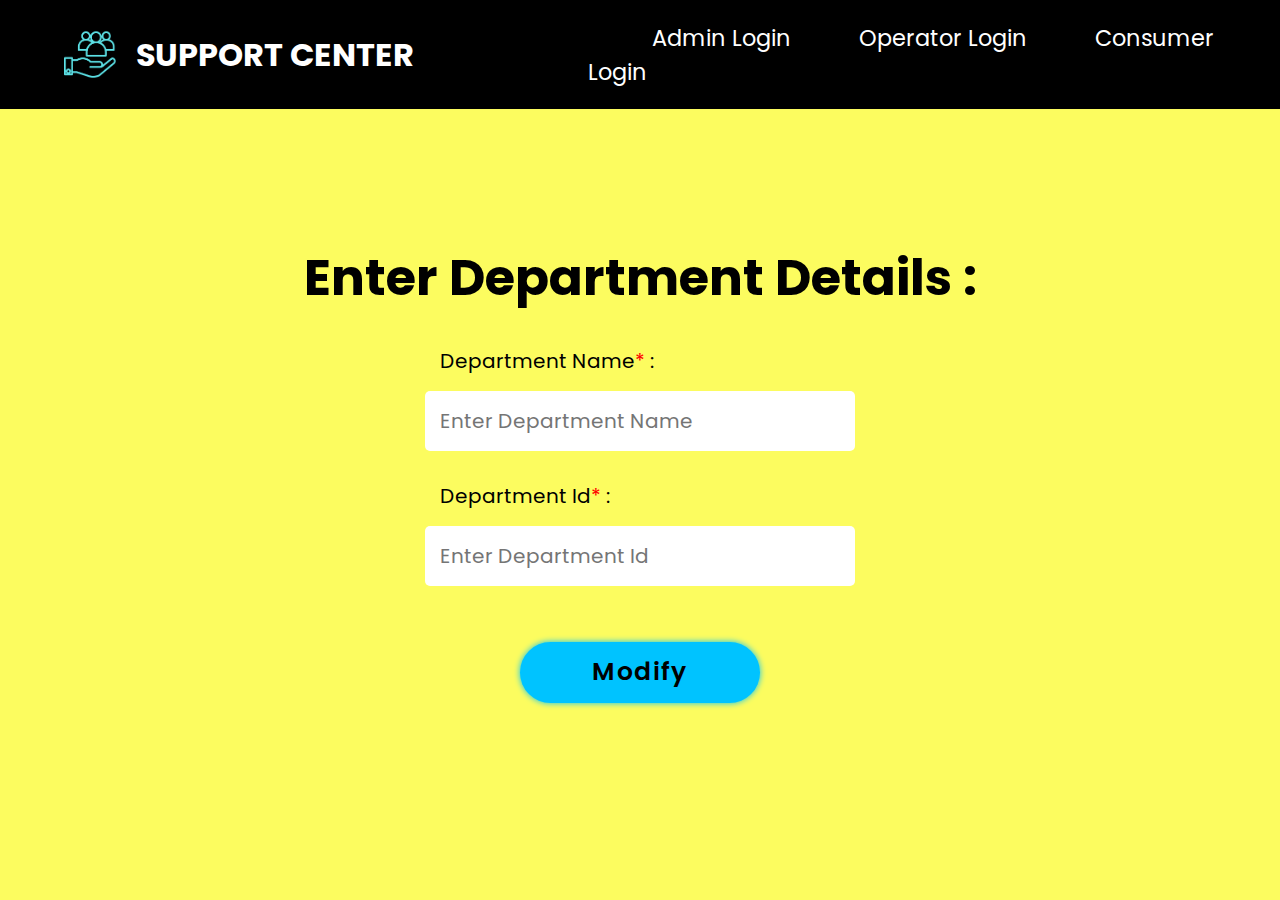
<file: Frontend_Part/RoleOfUsers/ActionsOfAdmin/modifyDepartment.html>
<!DOCTYPE html>
<html lang="en">
<head>
    <meta charset="UTF-8">
    <meta http-equiv="X-UA-Compatible" content="IE=edge">
    <meta name="viewport" content="width=device-width, initial-scale=1.0">
    <link rel="stylesheet" href="./addDepartment.css">
    <title>ModifyDepartment</title>
</head>
<body>
    <!-- navbar -->
    <div id="nav-menu" >
        <div class="project_logo">
            <img src="../../Images/Customer Support2.png" alt="">
            <h1>SUPPORT CENTER</h1>
        </div>
           
        <i class='bx bx-menu' id="menu-icon"></i>

        <nav class="navbar">
            <!-- <a href="#home"> <img id="logo"  src="./Images/logo.avif" alt=""></a> -->
            <a href="./adminLogin.html"  >Admin Login</a >
            <a href="./operatorLogin.html" >Operator Login</a >
            <a href="./consumerLogin.html"  >Consumer Login</a >

        </nav>    
               
         <!-- <li><button id="resume-button-1" onclick="resume()"><a id="resume-link-1" class="nav-link resume" href="./Image/Suryakant-Singh-Resume.pdf" download="Suryakant_Singh_Resume" target="_blank">Resume</a></button></li>

         <a href="javascript:void(0);" class="icon" onclick="myfunction()"> ☰ </a> -->
    </div>

    <!-- Menu -->
    
    <div id="menu" class="menu">
        <div>
            <h2>Enter Department Details :</h2>
        </div>
        <div>
            <form action="#">
                <label for="deptName">Department Name<span>*</span> :</label>
                <input id="deptName" type="text" placeholder="Enter Department Name" >
                <label for="deptId">Department Id<span>*</span> :</label>
                <input id="deptId" type="text" placeholder="Enter Department Id" >
            </form>
            <a href="#"><button>Modify</button></a>
        </div>
    </div>

</body>
</html>
</file>
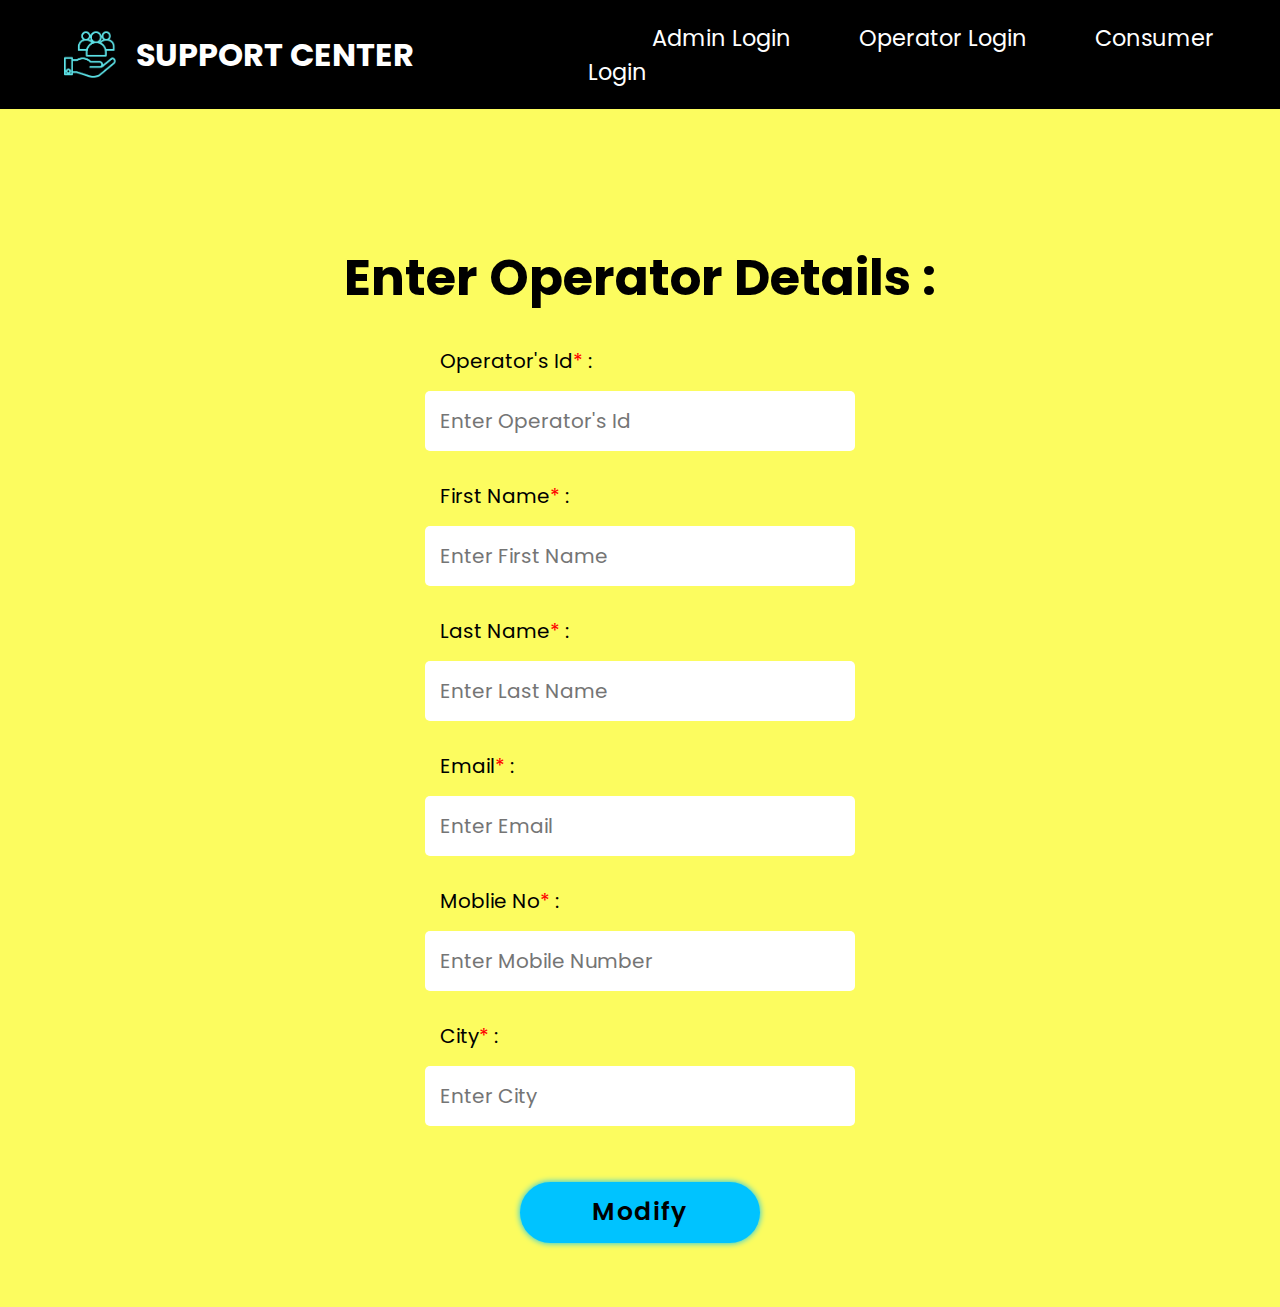
<file: Frontend_Part/RoleOfUsers/ActionsOfAdmin/modifyOperator.html>
<!DOCTYPE html>
<html lang="en">
<head>
    <meta charset="UTF-8">
    <meta http-equiv="X-UA-Compatible" content="IE=edge">
    <meta name="viewport" content="width=device-width, initial-scale=1.0">
    <link rel="stylesheet" href="./addDepartment.css">
    <title>ModifyOperator</title>
</head>
<body>
    <!-- navbar -->
    <div id="nav-menu" >
        <div class="project_logo">
            <img src="../../Images/Customer Support2.png" alt="">
            <h1>SUPPORT CENTER</h1>
        </div>
           
        <i class='bx bx-menu' id="menu-icon"></i>

        <nav class="navbar">
            <!-- <a href="#home"> <img id="logo"  src="./Images/logo.avif" alt=""></a> -->
            <a href="./adminLogin.html"  >Admin Login</a >
            <a href="./operatorLogin.html" >Operator Login</a >
            <a href="./consumerLogin.html"  >Consumer Login</a >

        </nav>    
               
         <!-- <li><button id="resume-button-1" onclick="resume()"><a id="resume-link-1" class="nav-link resume" href="./Image/Suryakant-Singh-Resume.pdf" download="Suryakant_Singh_Resume" target="_blank">Resume</a></button></li>

         <a href="javascript:void(0);" class="icon" onclick="myfunction()"> ☰ </a> -->
    </div>

    <!-- Menu -->
    
    <div id="menu" class="menu">
        <div>
            <h2>Enter Operator Details :</h2>
        </div>
        <div>
            <form action="#">
                <label for="Id">Operator's Id<span>*</span> :</label>
                <input id="Id" type="text" placeholder="Enter Operator's Id" >
                <label for="fName">First Name<span>*</span> :</label>
                <input id="fName" type="text" placeholder="Enter First Name" >
                <label for="lName">Last Name<span>*</span> :</label>
                <input id="lName" type="text" placeholder="Enter Last Name" >
                <label for="email">Email<span>*</span> :</label>
                <input id="email" type="email" placeholder="Enter Email" >
                <label for="mobile">Moblie No<span>*</span> :</label>
                <input id="mobile" type="number" placeholder="Enter Mobile Number" >
                <label for="city">City<span>*</span> :</label>
                <input id="city" type="text" placeholder="Enter City" >
            </form>
            <a href="#"><button>Modify</button></a>
        </div>
    </div>

</body>
</html>
</file>
<file: Frontend_Part/style.css>
@import url('https://fonts.googleapis.com/css2?family=Poppins:wght@300;400;500;600;700;800;900&display=swap');

*{
  margin: 0;
  padding: 0;
  text-decoration: none;
  border: none;
  outline: none;
  scroll-behavior: smooth;
  font-family: 'Poppins',sans-serif;
}

:root{
    --bg-color: #fcfc5f;
    --second-bg-color: #323946;
    --text-color: #fff;
    --main-color:rgb(0, 195, 255);
    --extra-color1:#000000;
  }

body{
    background: var(--bg-color);
    color: var(--text-color);
}

#nav-menu{
    position: fixed;
    top: 0;
    left: 0;
    width: 90%;
    height: 5%;
    padding: 2rem 5%;
    background: var(--extra-color1);
    display: flex;
    justify-content: space-between;
    align-items: center;
    z-index: 100;
   
  }

  #nav-menu .project_logo{
    width: 50%;
    height: 100%;
  }

  .project_logo{
    display: flex;
    align-items: center;
    gap: 1.2rem;
  }

  .project_logo img{
    width: 10%;
  }

  .project_logo h1{
    font-size: 2rem;
  }

  .navbar a{
    font-size: 1.4rem;
    color: var(--text-color);
    margin-left: 4rem;
    transition: .4s;
  }

  .navbar a:hover{
    color: var(--main-color);
  }

  .menu button{
    display: block;
  } 

  .menu{
    margin: auto;
    margin-top: 15rem;
    min-height: 50vh;
    display: flex;
    justify-content: space-around;
    align-items: center;
    flex-direction: column;
  }

  .menu div{
    display: flex;
    justify-content: space-around;
    align-items: center;
    flex-direction: column;
  }

  .menu div h2{
    font-size: 50px;
    color: var(--extra-color1);
  }

  .menu div a{ 
    margin: auto;
    display: flex;
    justify-content: center;
    align-items: center;
    width: 22rem;
    height: 4rem;
    margin-bottom: 2rem;
    margin-top: 2rem;
    border-radius: 4rem;
  }

  .menu div button{ 
    margin: auto;
    width: 100%;
    height: 100%;
    font-size: 22px;
    display: inline-block;
    background: var(--main-color);
    border-radius: 4rem;
    box-shadow: 0 0 .4rem var(--main-color);
    color: var(--extra-color1);
    letter-spacing: .1rem;
    font-weight: 600;
    transition: .5s ease;
  }

  .menu div button:hover{
    box-shadow: none;
    cursor: pointer;
  }
</file>
<file: Frontend_Part/ForgotPassword/forgotPassword.css>
@import url('https://fonts.googleapis.com/css2?family=Poppins:wght@300;400;500;600;700;800;900&display=swap');

*{
  margin: 0;
  padding: 0;
  text-decoration: none;
  border: none;
  outline: none;
  scroll-behavior: smooth;
  font-family: 'Poppins',sans-serif;
}

:root{
    --bg-color: #fcfc5f;
    --second-bg-color: #323946;
    --text-color: #fff;
    --main-color:rgb(0, 195, 255);
    --extra-color1:#000000;
  }

body{
    background: var(--bg-color);
    color: var(--text-color);
}

#nav-menu{
    position: fixed;
    top: 0;
    left: 0;
    width: 90%;
    height: 5%;
    padding: 2rem 5%;
    background: var(--extra-color1);
    display: flex;
    justify-content: space-between;
    align-items: center;
    z-index: 100;
   
  }

  #nav-menu .project_logo{
    width: 50%;
    height: 100%;
  }

  .project_logo{
    display: flex;
    align-items: center;
    gap: 1.2rem;
  }

  .project_logo img{
    width: 10%;
  }

  .project_logo h1{
    font-size: 2rem;
  }

  .navbar a{
    font-size: 1.4rem;
    color: var(--text-color);
    margin-left: 4rem;
    transition: .4s;
  }

  .navbar a:hover{
    color: var(--main-color);
  }

  .menu button{
    display: block;
  } 

  .menu{
    margin: auto;
    margin-top: 15rem;
    min-height: 50vh;
    display: flex;
    justify-content: space-around;
    align-items: center;
    flex-direction: column;
  }

  .menu div h2{
    font-size: 50px;
    color: var(--extra-color1);
  }

  .menu div form{
    height: 100%;
    display: flex;
    justify-content: center;
    flex-direction: column;
  }

  .menu div form input,label{
    width: 25rem;
    padding: 15px;
    font-size: 20px;
  }

  .menu div form select{
    width: 100%;
    padding: 15px;
    font-size: 20px;
  }

  .menu div form label{
    color: var(--extra-color1);
    margin-top: 15px;
  }

  .menu div form label span{
    color: red;
  }

  .menu div form input{
    border-radius: 5px;
    transition: .5s ease;
  }

  .menu div form input:hover{
    box-shadow: rgba(100, 100, 111, 0.2) 0px 7px 29px 0px;
  }

  .menu div a{ 
    margin: auto;
    display: flex;
    justify-content: center;
    align-items: center;
    width: 20rem;
    height: 4rem;
    margin-bottom: 3rem;
    margin-top: 3.5rem;
    border-radius: 4rem;
  }

  .menu div button{ 
    margin: auto;
    width: 100%;
    height: 100%;
    font-size: 22px;
    display: inline-block;
    background: var(--main-color);
    border-radius: 4rem;
    box-shadow: 0 0 .4rem var(--main-color);
    color: var(--extra-color1);
    letter-spacing: .1rem;
    font-weight: 600;
    transition: .5s ease;
  }

  .menu div button:hover{
    box-shadow: none;
    cursor: pointer;
  }
</file>
<file: Frontend_Part/Login/adminLogin.css>
@import url('https://fonts.googleapis.com/css2?family=Poppins:wght@300;400;500;600;700;800;900&display=swap');

*{
  margin: 0;
  padding: 0;
  text-decoration: none;
  border: none;
  outline: none;
  scroll-behavior: smooth;
  font-family: 'Poppins',sans-serif;
}

:root{
    --bg-color: #fcfc5f;
    --second-bg-color: #323946;
    --text-color: #fff;
    --main-color:rgb(0, 195, 255);
    --extra-color1:#000000;
  }

body{
    background: var(--bg-color);
    color: var(--text-color);
}

#nav-menu{
    position: fixed;
    top: 0;
    left: 0;
    width: 90%;
    height: 5%;
    padding: 2rem 5%;
    background: var(--extra-color1);
    display: flex;
    justify-content: space-between;
    align-items: center;
    z-index: 100;
   
  }

  #nav-menu .project_logo{
    width: 50%;
    height: 100%;
  }

  .project_logo{
    display: flex;
    align-items: center;
    gap: 1.2rem;
  }

  .project_logo img{
    width: 10%;
  }

  .project_logo h1{
    font-size: 2rem;
  }

  .navbar a{
    font-size: 1.4rem;
    color: var(--text-color);
    margin-left: 4rem;
    transition: .4s;
  }

  .navbar a:hover{
    color: var(--main-color);
  }

  .menu button{
    display: block;
  } 

  .menu{
    margin: auto;
    margin-top: 15rem;
    min-height: 50vh;
    display: flex;
    justify-content: space-around;
    align-items: center;
    flex-direction: column;
  }

  .menu div h2{
    font-size: 50px;
    color: var(--extra-color1);
  }

  .menu div form{
    height: 100%;
    display: flex;
    justify-content: center;
    flex-direction: column;
  }

  .menu div form input,label{
    width: 25rem;
    padding: 15px;
    font-size: 20px;
  }

  .menu div form select{
    width: 100%;
    padding: 15px;
    font-size: 20px;
  }

  .menu div form label{
    color: var(--extra-color1);
    margin-top: 15px;
  }

  .menu div form label span{
    color: red;
  }

  .menu div form input{
    border-radius: 5px;
    transition: .5s ease;
  }

  .menu div form input:hover{
    box-shadow: rgba(100, 100, 111, 0.2) 0px 7px 29px 0px;
  }

  .menu div a{ 
    margin: auto;
    display: flex;
    justify-content: center;
    align-items: center;
    width: 15rem;
    height: 4rem;
    margin-bottom: 3rem;
    margin-top: 3.5rem;
    border-radius: 4rem;
  }

  .menu div button{ 
    margin: auto;
    width: 100%;
    height: 100%;
    font-size: 22px;
    display: inline-block;
    background: var(--main-color);
    border-radius: 4rem;
    box-shadow: 0 0 .4rem var(--main-color);
    color: var(--extra-color1);
    letter-spacing: .1rem;
    font-weight: 600;
    transition: .5s ease;
  }

  .menu div button:hover{
    box-shadow: none;
    cursor: pointer;
  }
</file>
<file: Frontend_Part/Login/consumerLogin.css>
@import url('https://fonts.googleapis.com/css2?family=Poppins:wght@300;400;500;600;700;800;900&display=swap');

*{
  margin: 0;
  padding: 0;
  text-decoration: none;
  border: none;
  outline: none;
  scroll-behavior: smooth;
  font-family: 'Poppins',sans-serif;
}

:root{
    --bg-color: #fcfc5f;
    --second-bg-color: #323946;
    --text-color: #fff;
    --main-color:rgb(0, 195, 255);
    --extra-color1:#000000;
  }

body{
    background: var(--bg-color);
    color: var(--text-color);
}

#nav-menu{
    position: fixed;
    top: 0;
    left: 0;
    width: 90%;
    height: 5%;
    padding: 2rem 5%;
    background: var(--extra-color1);
    display: flex;
    justify-content: space-between;
    align-items: center;
    z-index: 100;
   
  }

  #nav-menu .project_logo{
    width: 50%;
    height: 100%;
  }

  .project_logo{
    display: flex;
    align-items: center;
    gap: 1.2rem;
  }

  .project_logo img{
    width: 10%;
  }

  .project_logo h1{
    font-size: 2rem;
  }

  .navbar a{
    font-size: 1.4rem;
    color: var(--text-color);
    margin-left: 4rem;
    transition: .4s;
  }

  .navbar a:hover{
    color: var(--main-color);
  }

  .menu button{
    display: block;
  } 

  .menu{
    margin: auto;
    margin-top: 15rem;
    min-height: 50vh;
    display: flex;
    justify-content: space-around;
    align-items: center;
    flex-direction: column;
  }

  .menu div h2{
    font-size: 50px;
    color: var(--extra-color1);
  }

  .menu div form{
    height: 100%;
    display: flex;
    justify-content: center;
    flex-direction: column;
  }

  .menu div form input,label{
    width: 25rem;
    padding: 15px;
    font-size: 20px;
  }

  .menu div form select{
    width: 100%;
    padding: 15px;
    font-size: 20px;
  }

  .menu div form label{
    color: var(--extra-color1);
    margin-top: 15px;
  }

  .menu div form label span{
    color: red;
  }

  .menu div form input{
    border-radius: 5px;
    transition: .5s ease;
  }

  .menu div form input:hover{
    box-shadow: rgba(100, 100, 111, 0.2) 0px 7px 29px 0px;
  }

  .menu div a{ 
    margin: auto;
    display: flex;
    justify-content: center;
    align-items: center;
    width: 15rem;
    height: 4rem;
    margin-bottom: 3rem;
    margin-top: 3.5rem;
    border-radius: 4rem;
  }

  .menu div button{ 
    margin: auto;
    width: 100%;
    height: 100%;
    font-size: 22px;
    display: inline-block;
    background: var(--main-color);
    border-radius: 4rem;
    box-shadow: 0 0 .4rem var(--main-color);
    color: var(--extra-color1);
    letter-spacing: .1rem;
    font-weight: 600;
    transition: .5s ease;
  }

  .menu div button:hover{
    box-shadow: none;
    cursor: pointer;
  }
</file>
<file: Frontend_Part/Login/operatorLogin.css>
@import url('https://fonts.googleapis.com/css2?family=Poppins:wght@300;400;500;600;700;800;900&display=swap');

*{
  margin: 0;
  padding: 0;
  text-decoration: none;
  border: none;
  outline: none;
  scroll-behavior: smooth;
  font-family: 'Poppins',sans-serif;
}

:root{
    --bg-color: #fcfc5f;
    --second-bg-color: #323946;
    --text-color: #fff;
    --main-color:rgb(0, 195, 255);
    --extra-color1:#000000;
  }

body{
    background: var(--bg-color);
    color: var(--text-color);
}

#nav-menu{
    position: fixed;
    top: 0;
    left: 0;
    width: 90%;
    height: 5%;
    padding: 2rem 5%;
    background: var(--extra-color1);
    display: flex;
    justify-content: space-between;
    align-items: center;
    z-index: 100;
   
  }

  #nav-menu .project_logo{
    width: 50%;
    height: 100%;
  }

  .project_logo{
    display: flex;
    align-items: center;
    gap: 1.2rem;
  }

  .project_logo img{
    width: 10%;
  }

  .project_logo h1{
    font-size: 2rem;
  }

  .navbar a{
    font-size: 1.4rem;
    color: var(--text-color);
    margin-left: 4rem;
    transition: .4s;
  }

  .navbar a:hover{
    color: var(--main-color);
  }

  .menu button{
    display: block;
  } 

  .menu{
    margin: auto;
    margin-top: 15rem;
    min-height: 50vh;
    display: flex;
    justify-content: space-around;
    align-items: center;
    flex-direction: column;
  }

  .menu div h2{
    font-size: 50px;
    color: var(--extra-color1);
  }

  .menu div form{
    height: 100%;
    display: flex;
    justify-content: center;
    flex-direction: column;
  }

  .menu div form input,label{
    width: 25rem;
    padding: 15px;
    font-size: 20px;
  }

  .menu div form select{
    width: 100%;
    padding: 15px;
    font-size: 20px;
  }

  .menu div form label{
    color: var(--extra-color1);
    margin-top: 15px;
  }

  .menu div form label span{
    color: red;
  }

  .menu div form input{
    border-radius: 5px;
    transition: .5s ease;
  }

  .menu div form input:hover{
    box-shadow: rgba(100, 100, 111, 0.2) 0px 7px 29px 0px;
  }

  .menu div a{ 
    margin: auto;
    display: flex;
    justify-content: center;
    align-items: center;
    width: 15rem;
    height: 4rem;
    margin-bottom: 3rem;
    margin-top: 3.5rem;
    border-radius: 4rem;
  }

  .menu div button{ 
    margin: auto;
    width: 100%;
    height: 100%;
    font-size: 22px;
    display: inline-block;
    background: var(--main-color);
    border-radius: 4rem;
    box-shadow: 0 0 .4rem var(--main-color);
    color: var(--extra-color1);
    letter-spacing: .1rem;
    font-weight: 600;
    transition: .5s ease;
  }

  .menu div button:hover{
    box-shadow: none;
    cursor: pointer;
  }
</file>
<file: Frontend_Part/Registration/consumerSignup.css>
@import url("../RoleOfUsers/ActionsOfAdmin/addOperator.css");
</file>
<file: Frontend_Part/RoleOfUsers/adminRole.css>
@import url('https://fonts.googleapis.com/css2?family=Poppins:wght@300;400;500;600;700;800;900&display=swap');


*{
  margin: 0;
  padding: 0;
  text-decoration: none;
  border: none;
  outline: none;
  scroll-behavior: smooth;
  font-family: 'Poppins',sans-serif;
}

:root{
    --bg-color: #fcfc5f;
    --second-bg-color: #323946;
    --text-color: #fff;
    --main-color:rgb(0, 195, 255);
    --extra-color1:#000000;
  }

body{
    background: var(--bg-color);
    color: var(--text-color);
}

#nav-menu{
    position: fixed;
    top: 0;
    left: 0;
    width: 90%;
    height: 5%;
    padding: 2rem 5%;
    background: var(--extra-color1);
    display: flex;
    justify-content: space-between;
    align-items: center;
    z-index: 100;
   
  }

  #nav-menu .project_logo{
    width: 50%;
    height: 100%;
  }

  .project_logo{
    display: flex;
    align-items: center;
    gap: 1.2rem;
  }

  .project_logo img{
    width: 10%;
  }

  .project_logo h1{
    font-size: 2rem;
  }

  .navbar a{
    font-size: 1.4rem;
    color: var(--text-color);
    margin-left: 4rem;
    transition: .4s;
  }

  .navbar a:hover{
    color: var(--main-color);
  }

  .menu button{
    display: block;
  } 

  .menu{
    margin: auto;
    margin-top: 15rem;
    min-height: 50vh;
    display: flex;
    justify-content: space-around;
    align-items: center;
    flex-direction: column;
  }

  .menu div h2{
    font-size: 50px;
    color: var(--extra-color1);
  }

  .menu div a{ 
    display: block;
    display: flex;
    justify-content: center;
    align-items: center;
    width: 30rem;
    height: 3.8rem;
    margin-bottom: 4rem;
    margin-top: 2.5rem;
  }

  .menu div button{ 
    margin: auto;
    width: 30rem;
    height: 3.8rem;
    font-size: 25px;
    display: inline-block;
    background: var(--main-color);
    border-radius: .5rem;
    box-shadow: 0 0 .4rem var(--main-color);
    color: var(--extra-color1);
    letter-spacing: .1rem;
    font-weight: 600;
    transition: .4s ease;
  }

  .menu div a button:hover{
    box-shadow: none;
    border: 1px solid black;
    cursor: pointer;
  }
</file>
<file: Frontend_Part/RoleOfUsers/consumerRole.css>
@import url('https://fonts.googleapis.com/css2?family=Poppins:wght@300;400;500;600;700;800;900&display=swap');


*{
  margin: 0;
  padding: 0;
  text-decoration: none;
  border: none;
  outline: none;
  scroll-behavior: smooth;
  font-family: 'Poppins',sans-serif;
}

:root{
    --bg-color: #fcfc5f;
    --second-bg-color: #323946;
    --text-color: #fff;
    --main-color:rgb(0, 195, 255);
    --extra-color1:#000000;
  }

body{
    background: var(--bg-color);
    color: var(--text-color);
}

#nav-menu{
    position: fixed;
    top: 0;
    left: 0;
    width: 90%;
    height: 5%;
    padding: 2rem 5%;
    background: var(--extra-color1);
    display: flex;
    justify-content: space-between;
    align-items: center;
    z-index: 100;
   
  }

  #nav-menu .project_logo{
    width: 50%;
    height: 100%;
  }

  .project_logo{
    display: flex;
    align-items: center;
    gap: 1.2rem;
  }

  .project_logo img{
    width: 10%;
  }

  .project_logo h1{
    font-size: 2rem;
  }

  .navbar a{
    font-size: 1.4rem;
    color: var(--text-color);
    margin-left: 4rem;
    transition: .4s;
  }

  .navbar a:hover{
    color: var(--main-color);
  }

  .menu button{
    display: block;
  } 

  .menu{
    margin: auto;
    margin-top: 15rem;
    min-height: 50vh;
    display: flex;
    justify-content: space-around;
    align-items: center;
    flex-direction: column;
  }

  .menu div h2{
    font-size: 50px;
    color: var(--extra-color1);
  }

  .menu div a{ 
    display: block;
    display: flex;
    justify-content: center;
    align-items: center;
    width: 30rem;
    height: 3.8rem;
    margin-bottom: 4rem;
    margin-top: 2.5rem;
  }

  .menu div button{ 
    margin: auto;
    width: 30rem;
    height: 3.8rem;
    font-size: 25px;
    display: inline-block;
    background: var(--main-color);
    border-radius: .5rem;
    box-shadow: 0 0 .4rem var(--main-color);
    color: var(--extra-color1);
    letter-spacing: .1rem;
    font-weight: 600;
    transition: .4s ease;
  }

  .menu div a button:hover{
    box-shadow: none;
    border: 1px solid black;
    cursor: pointer;
  }
</file>
<file: Frontend_Part/RoleOfUsers/operatorRole.css>
@import url('https://fonts.googleapis.com/css2?family=Poppins:wght@300;400;500;600;700;800;900&display=swap');


*{
  margin: 0;
  padding: 0;
  text-decoration: none;
  border: none;
  outline: none;
  scroll-behavior: smooth;
  font-family: 'Poppins',sans-serif;
}

:root{
    --bg-color: #fcfc5f;
    --second-bg-color: #323946;
    --text-color: #fff;
    --main-color:rgb(0, 195, 255);
    --extra-color1:#000000;
  }

body{
    background: var(--bg-color);
    color: var(--text-color);
}

#nav-menu{
    position: fixed;
    top: 0;
    left: 0;
    width: 90%;
    height: 5%;
    padding: 2rem 5%;
    background: var(--extra-color1);
    display: flex;
    justify-content: space-between;
    align-items: center;
    z-index: 100;
   
  }

  #nav-menu .project_logo{
    width: 50%;
    height: 100%;
  }

  .project_logo{
    display: flex;
    align-items: center;
    gap: 1.2rem;
  }

  .project_logo img{
    width: 10%;
  }

  .project_logo h1{
    font-size: 2rem;
  }

  .navbar a{
    font-size: 1.4rem;
    color: var(--text-color);
    margin-left: 4rem;
    transition: .4s;
  }

  .navbar a:hover{
    color: var(--main-color);
  }

  .menu button{
    display: block;
  } 

  .menu{
    margin: auto;
    margin-top: 15rem;
    min-height: 50vh;
    display: flex;
    justify-content: space-around;
    align-items: center;
    flex-direction: column;
  }

  .menu div h2{
    font-size: 50px;
    color: var(--extra-color1);
  }

  .menu div a{ 
    display: block;
    display: flex;
    justify-content: center;
    align-items: center;
    width: 30rem;
    height: 3.8rem;
    margin-bottom: 4rem;
    margin-top: 2.5rem;
  }

  .menu div button{ 
    margin: auto;
    width: 30rem;
    height: 3.8rem;
    font-size: 25px;
    display: inline-block;
    background: var(--main-color);
    border-radius: .5rem;
    box-shadow: 0 0 .4rem var(--main-color);
    color: var(--extra-color1);
    letter-spacing: .1rem;
    font-weight: 600;
    transition: .4s ease;
  }

  .menu div a button:hover{
    box-shadow: none;
    border: 1px solid black;
    cursor: pointer;
  }


  






  /* .menu div button{
    width: 15rem;
   
    margin-top: 40px;
    padding: 20px;
    font-size: 20px;
    display: inline-block;
    padding: 1rem 2.8rem;
    background: var(--main-color);
    border-radius: 4rem;
    box-shadow: 0 0 .5rem var(--main-color);
    color: var(--extra-color1);
    letter-spacing: .1rem;
    font-weight: 600;
    transition: .4s ease;
  }

  .menu div button:hover{
    box-shadow: none;
    cursor: pointer;
  } */
</file>
<file: Frontend_Part/RoleOfUsers/ActionsOfAdmin/addDepartment.css>
@import url('https://fonts.googleapis.com/css2?family=Poppins:wght@300;400;500;600;700;800;900&display=swap');

*{
  margin: 0;
  padding: 0;
  text-decoration: none;
  border: none;
  outline: none;
  scroll-behavior: smooth;
  font-family: 'Poppins',sans-serif;
}

:root{
    --bg-color: #fcfc5f;
    --second-bg-color: #323946;
    --text-color: #fff;
    --main-color:rgb(0, 195, 255);
    --extra-color1:#000000;
  }

body{
    background: var(--bg-color);
    color: var(--text-color);
}

#nav-menu{
    position: fixed;
    top: 0;
    left: 0;
    width: 90%;
    height: 5%;
    padding: 2rem 5%;
    background: var(--extra-color1);
    display: flex;
    justify-content: space-between;
    align-items: center;
    z-index: 100;
   
  }

  #nav-menu .project_logo{
    width: 50%;
    height: 100%;
  }

  .project_logo{
    display: flex;
    align-items: center;
    gap: 1.2rem;
  }

  .project_logo img{
    width: 10%;
  }

  .project_logo h1{
    font-size: 2rem;
  }

  .navbar a{
    font-size: 1.4rem;
    color: var(--text-color);
    margin-left: 4rem;
    transition: .4s;
  }

  .navbar a:hover{
    color: var(--main-color);
  }

  .menu button{
    display: block;
  } 

  .menu{
    margin: auto;
    margin-top: 15rem;
    min-height: 50vh;
    display: flex;
    justify-content: space-around;
    align-items: center;
    flex-direction: column;
  }

  .menu div h2{
    font-size: 50px;
    color: var(--extra-color1);
  }

  .menu div form{
    height: 100%;
    display: flex;
    justify-content: center;
    flex-direction: column;
  }

  .menu div form input,label{
    width: 25rem;
    padding: 15px;
    font-size: 20px;
  }

  .menu div form label{
    color: var(--extra-color1);
    margin-top: 15px;
  }

  .menu div form label span{
    color: red;
  }

  .menu div form input{
    border-radius: 5px;
    transition: .5s ease;
  }

  .menu div form input:hover{
    box-shadow: rgba(100, 100, 111, 0.2) 0px 7px 29px 0px;
  }

  .menu div a{ 
    margin: auto;
    display: flex;
    justify-content: center;
    align-items: center;
    width: 15rem;
    height: 3.8rem;
    margin-bottom: 4rem;
    margin-top: 3.5rem;
  }

  .menu div button{ 
    margin: auto;
    width: 15rem;
    height: 3.8rem;
    font-size: 25px;
    display: inline-block;
    background: var(--main-color);
    border-radius: 4rem;
    box-shadow: 0 0 .4rem var(--main-color);
    color: var(--extra-color1);
    letter-spacing: .1rem;
    font-weight: 600;
    transition: .4s ease;
  }

  .menu div a button:hover{
    box-shadow: none;
    cursor: pointer;
  }
</file>
